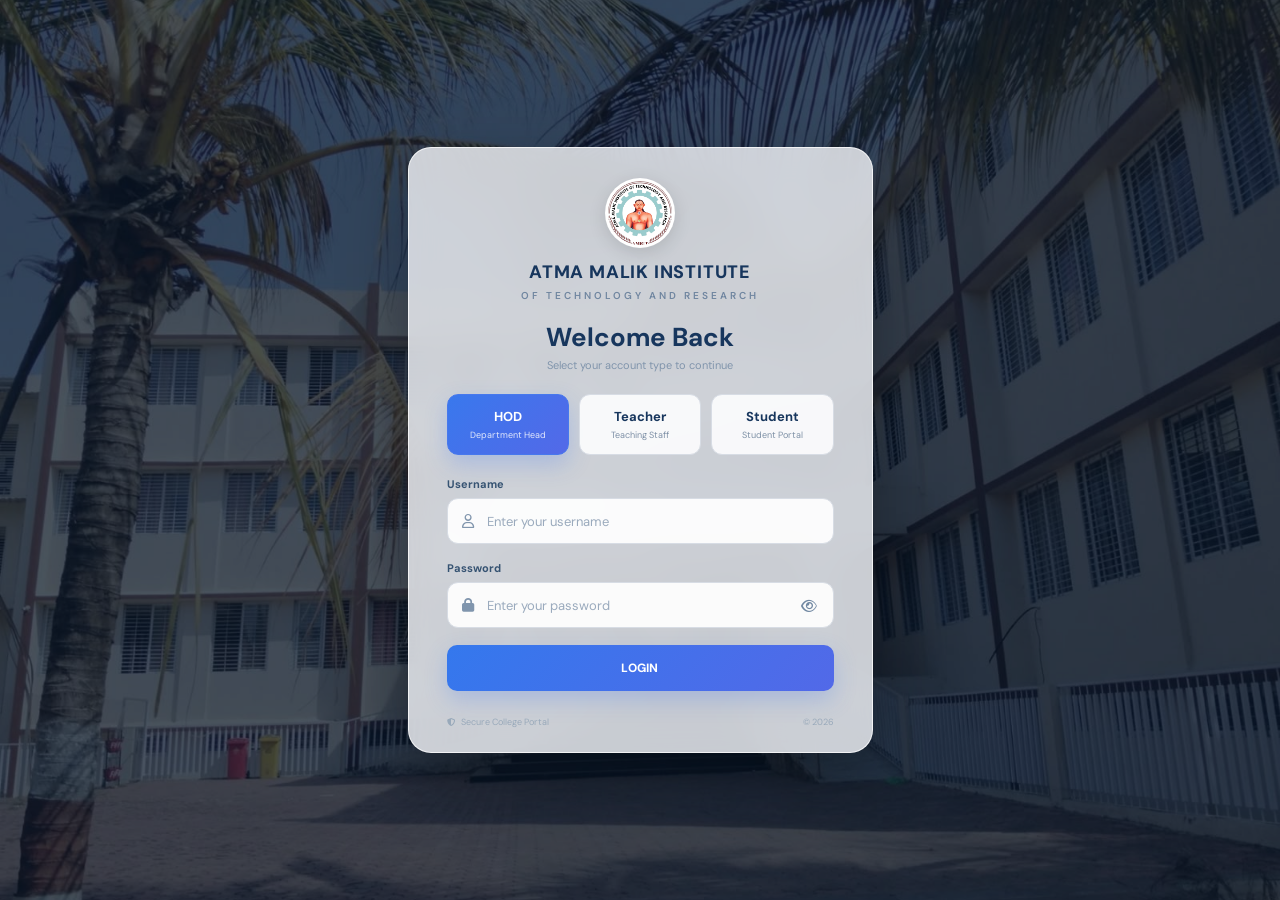
<file: frontend/index.html>
<!DOCTYPE html>
<html lang="en">

<head>
    <meta charset="UTF-8">

    <meta name="viewport" content="width=device-width, initial-scale=1.0">

    <title>Atma Malik Institute - Department Portal</title>

    <link
        href="https://fonts.googleapis.com/css2?family=DM+Sans:wght@400;500;600;700;800&display=swap"
        rel="stylesheet">

    <link
        rel="stylesheet"
        href="https://cdnjs.cloudflare.com/ajax/libs/font-awesome/6.5.2/css/all.min.css">

    <link
        rel="stylesheet"
        href="src/css/Login.css">
</head>

<body>

    <div class="background-overlay"></div>

    <div
        id="toastContainer"
        class="toast-container">
    </div>

    <main class="login-page">

        <section class="login-card">

            <!-- College Logo -->
            <div class="college-logo">
                <img
                    src="src/assets/logo.jpg"
                    alt="Atma Malik Institute Logo">
            </div>

            <!-- College Name -->
            <div class="college-name">
                <h1>ATMA MALIK INSTITUTE</h1>
                <p>OF TECHNOLOGY AND RESEARCH</p>
            </div>

            <!-- Welcome -->
            <div class="welcome-section">
                <h2>Welcome Back</h2>
                <p>Select your account type to continue</p>
            </div>

            <!-- Account Types -->
            <div class="account-types">

                <button
                    type="button"
                    class="account-type active"
                    data-role="HOD">

                    <strong>HOD</strong>
                    <span>Department Head</span>

                </button>

                <button
                    type="button"
                    class="account-type"
                    data-role="TEACHING_STAFF">

                    <strong>Teacher</strong>
                    <span>Teaching Staff</span>

                </button>

                <button
                    type="button"
                    class="account-type"
                    data-role="STUDENT">

                    <strong>Student</strong>
                    <span>Student Portal</span>

                </button>

            </div>

            <!-- Login Form -->
            <form
                id="loginForm"
                novalidate>

                <!-- Username -->
                <div class="form-group">

                    <label
                        for="username"
                        id="usernameLabel">
                        Username
                    </label>

                    <div class="input-wrapper">

                        <i
                            class="fa-regular fa-user input-icon">
                        </i>

                        <input
                            type="text"
                            id="username"
                            name="username"
                            placeholder="Enter your username"
                            autocomplete="username">

                    </div>

                </div>

                <!-- Password -->
                <div class="form-group">

                    <label for="password">
                        Password
                    </label>

                    <div class="input-wrapper">

                        <i
                            class="fa-solid fa-lock input-icon">
                        </i>

                        <input
                            type="password"
                            id="password"
                            name="password"
                            placeholder="Enter your password"
                            autocomplete="current-password">

                        <button
                            type="button"
                            id="togglePassword"
                            class="password-toggle"
                            aria-label="Show password">

                            <i
                                id="passwordIcon"
                                class="fa-regular fa-eye">
                            </i>

                        </button>

                    </div>

                </div>

                <!-- Login Button -->
                <button
                    type="submit"
                    id="loginButton"
                    class="login-button">

                    <span id="loginButtonText">
                        LOGIN
                    </span>

                </button>

                        </form>

            <!-- Teacher Registration -->
            <div
                id="teacherRegistration"
                class="teacher-registration">

                <span>New Teacher?</span>

                <button
                    type="button"
                    id="registerTeacherButton">
                    Register as Teacher
                </button>

            </div>

            <!-- Footer -->
            <div class="login-footer">

                <span>
                    <i class="fa-solid fa-shield-halved"></i>
                    Secure College Portal
                </span>

                <span>
                    © 2026
                </span>

            </div>

        </section>

    </main>

    <script src="src/JS/login.js"></script>

</body>

</html>
</file>
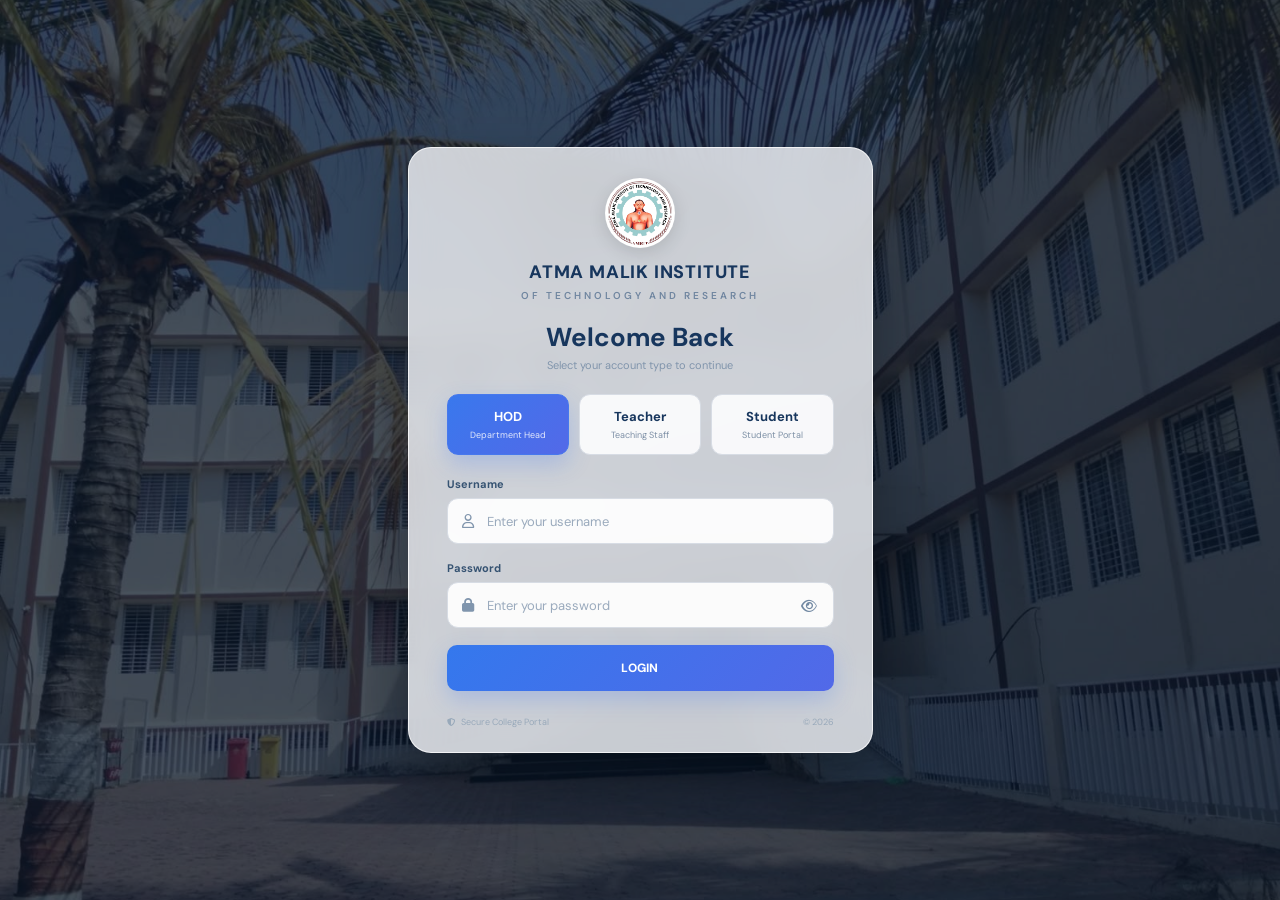
<file: frontend/hod-dashboard.html>
<!DOCTYPE html>
<html lang="en">

<head>

    <meta charset="UTF-8">

    <meta
        name="viewport"
        content="width=device-width, initial-scale=1.0"
    >

    <title>
        HOD Dashboard - Atma Malik Institute
    </title>


    <!-- =====================================================
         GOOGLE FONT
         ===================================================== -->

    <link
        rel="preconnect"
        href="https://fonts.googleapis.com"
    >

    <link
        rel="preconnect"
        href="https://fonts.gstatic.com"
        crossorigin
    >

    <link
        href="https://fonts.googleapis.com/css2?family=DM+Sans:wght@400;500;600;700&display=swap"
        rel="stylesheet"
    >


    <!-- =====================================================
         FONT AWESOME
         ===================================================== -->

    <link
        rel="stylesheet"
        href="https://cdnjs.cloudflare.com/ajax/libs/font-awesome/6.5.2/css/all.min.css"
    >


    <!-- =====================================================
         DASHBOARD CSS
         ===================================================== -->

    <link
        rel="stylesheet"
        href="src/css/dashboard.css"
    >

    <link
        rel="stylesheet"
        href="src/css/Sidebar.css"
    >

    <link
        rel="stylesheet"
        href="src/css/Topbar.css"
    >

</head>


<body>


    <!-- =====================================================
         PAGE
         ===================================================== -->

    <div class="dashboard-page">


        <!-- =================================================
             BACKGROUND
             ================================================= -->

        <div class="dashboard-background"></div>

        <div class="dashboard-background-overlay"></div>



        <!-- =================================================
             SIDEBAR
             ================================================= -->

        <aside class="sidebar">


            <!-- Sidebar Header -->

            <div class="sidebar-header">

                <div class="sidebar-logo">
                    AM
                </div>


                <div class="sidebar-title">

                    <h2>
                        Department
                    </h2>

                    <span>
                        Management Portal
                    </span>

                </div>

            </div>



            <!-- Sidebar Navigation -->

            <nav class="sidebar-nav">


                <button
                    type="button"
                    class="sidebar-item active"
                    data-section="dashboard"
                >

                    <i class="fa-solid fa-house"></i>

                    <span>
                        Dashboard
                    </span>

                </button>


                <button
                    type="button"
                    class="sidebar-item"
                    data-section="teachers"
                >

                    <i class="fa-solid fa-chalkboard-user"></i>

                    <span>
                        Teachers
                    </span>

                </button>


                <button
                    type="button"
                    class="sidebar-item"
                    data-section="students"
                >

                    <i class="fa-solid fa-users"></i>

                    <span>
                        Students
                    </span>

                </button>


                <button
                    type="button"
                    class="sidebar-item"
                    data-section="subjects"
                >

                    <i class="fa-solid fa-book-open"></i>

                    <span>
                        Subjects
                    </span>

                </button>


                <button
                    type="button"
                    class="sidebar-item"
                    data-section="timetable"
                >

                    <i class="fa-solid fa-clock"></i>

                    <span>
                        Timetable
                    </span>

                </button>


                <button
                    type="button"
                    class="sidebar-item"
                    data-section="attendance"
                >

                    <i class="fa-solid fa-calendar-check"></i>

                    <span>
                        Attendance
                    </span>

                </button>


                <button
                    type="button"
                    class="sidebar-item"
                    data-section="tasks"
                >

                    <i class="fa-solid fa-list-check"></i>

                    <span>
                        Tasks
                    </span>

                </button>


                <button
                    type="button"
                    class="sidebar-item"
                    data-section="events"
                >

                    <i class="fa-solid fa-calendar-days"></i>

                    <span>
                        Events
                    </span>

                </button>


                <button
                    type="button"
                    class="sidebar-item"
                    data-section="announcements"
                >

                    <i class="fa-solid fa-bullhorn"></i>

                    <span>
                        Announcements
                    </span>

                </button>


                <button
                    type="button"
                    class="sidebar-item"
                    data-section="analytics"
                >

                    <i class="fa-solid fa-chart-column"></i>

                    <span>
                        Analytics
                    </span>

                </button>


                <button
                    type="button"
                    class="sidebar-item"
                    data-section="reports"
                >

                    <i class="fa-solid fa-file-lines"></i>

                    <span>
                        Reports
                    </span>

                </button>


            </nav>



            <!-- Sidebar Footer -->

            <div class="sidebar-footer">

                <button type="button" class="logout-btn" id="logoutBtn">
    <i class="fas fa-sign-out-alt"></i>
    <span>Logout</span>
</button>

            </div>


        </aside>



        <!-- =================================================
             MAIN AREA
             ================================================= -->

        <main class="dashboard-main">


            <!-- =================================================
                 TOPBAR
                 ================================================= -->

            <header class="topbar">


                <!-- Left -->

                <div class="topbar-left">

                    <h1>
                        Dashboard
                    </h1>

                    <p id="topbarDepartment">
                        Department
                    </p>

                </div>



                <!-- Right -->

                <div class="topbar-right">


                    <!-- Notification -->

                    <button
                        type="button"
                        class="notification-button"
                        id="notificationButton"
                        aria-label="Notifications"
                    >

                        <i class="fa-solid fa-bell"></i>

                        <span
                            class="notification-dot"
                            id="notificationCount"
                        >
                            0
                        </span>

                    </button>



                    <!-- Profile -->

                    <button
                        type="button"
                        class="profile-button"
                        id="profileButton"
                    >

                        <div class="profile-avatar">

                            <i class="fa-solid fa-user"></i>

                        </div>


                        <div class="profile-info">

                            <strong id="profileName">
                                HOD
                            </strong>

                            <span>
                                Head of Department
                            </span>

                        </div>


                        <i
                            class="fa-solid fa-chevron-down profile-arrow"
                        ></i>

                    </button>

                </div>


            </header>



            <!-- =================================================
                 DASHBOARD CONTENT
                 ================================================= -->

            <section class="dashboard-content">

                <!-- =================================================
                     WELCOME SECTION
                     ================================================= -->

                <div class="welcome-section">


                    <div>

                        <div class="welcome-label">

                            <i class="fa-solid fa-sun"></i>

                            <span>
                                Department Overview
                            </span>

                        </div>


                        <h2 id="welcomeHeading">
                            Welcome back
                        </h2>


                        <p id="welcomeText">
                            Here's what's happening in your department today.
                        </p>

                    </div>



                    <div
                        class="department-badge"
                        id="departmentBadge"
                    >

                        <i class="fa-solid fa-building-columns"></i>

                        <span>
                            Loading department...
                        </span>

                    </div>


                </div>



                <!-- =================================================
                     STAT CARDS
                     ================================================= -->

                <div class="stats-grid">


                    <!-- Teachers -->

                    <div class="stat-card">

                        <div class="stat-icon teachers-icon">

                            <i class="fa-solid fa-chalkboard-user"></i>

                        </div>


                        <div class="stat-info">

                            <span class="stat-label">
                                Total Teachers
                            </span>

                            <strong
                                class="stat-value"
                                id="totalTeachers"
                            >
                                0
                            </strong>

                            <span class="stat-subtext">
                                Approved teaching staff
                            </span>

                        </div>

                    </div>



                    <!-- Students -->

                    <div class="stat-card">

                        <div class="stat-icon students-icon">

                            <i class="fa-solid fa-user-graduate"></i>

                        </div>


                        <div class="stat-info">

                            <span class="stat-label">
                                Total Students
                            </span>

                            <strong
                                class="stat-value"
                                id="totalStudents"
                            >
                                0
                            </strong>

                            <span class="stat-subtext">
                                Registered students
                            </span>

                        </div>

                    </div>



                    <!-- Pending -->

                    <div class="stat-card">

                        <div class="stat-icon pending-icon">

                            <i class="fa-solid fa-user-clock"></i>

                        </div>


                        <div class="stat-info">

                            <span class="stat-label">
                                Pending Requests
                            </span>

                            <strong
                                class="stat-value"
                                id="pendingRequests"
                            >
                                0
                            </strong>

                            <span class="stat-subtext">
                                Teacher approvals
                            </span>

                        </div>

                    </div>



                    <!-- Attendance -->

                    <div class="stat-card">

                        <div class="stat-icon attendance-icon">

                            <i class="fa-solid fa-chart-pie"></i>

                        </div>


                        <div class="stat-info">

                            <span class="stat-label">
                                Today's Attendance
                            </span>

                            <strong
                                class="stat-value"
                                id="todaysAttendance"
                            >
                                0%
                            </strong>

                            <span class="stat-subtext">
                                Department attendance
                            </span>

                        </div>

                    </div>


                </div>



                <!-- =================================================
                     LOWER GRID
                     ================================================= -->

                <div class="dashboard-panels">

<!-- =================================================
     PENDING TEACHER REQUESTS
     ================================================= -->

<div class="dashboard-panel pending-requests-panel">

    <div class="panel-header">

        <div>
            <h3>
                Pending Teacher Requests
            </h3>

            <p>
                Review teaching staff registrations
            </p>
        </div>

        <span
            class="pending-count-badge"
            id="pendingRequestBadge">
            0
        </span>

    </div>


    <div
        class="pending-requests-list"
        id="pendingRequestsList">

        <div class="pending-empty-state">

            <i class="fa-solid fa-user-clock"></i>

            <span>
                Loading pending requests...
            </span>

        </div>

    </div>

</div>
                    <!-- =================================================
                         RECENT ACTIVITY
                         ================================================= -->

                    <div class="dashboard-panel">


                        <div class="panel-header">

                            <div>

                                <h3>
                                    Recent Activity
                                </h3>

                                <p>
                                    Latest department updates
                                </p>

                            </div>


                            <button
                                type="button"
                                class="panel-action"
                                data-section="analytics"
                            >
                                View All
                            </button>

                        </div>



                        <div
                            class="activity-list"
                            id="activityList"
                        >


                            <!-- Activity 1 -->

                            <div class="activity-item">

                                <div class="activity-icon blue">

                                    <i class="fa-solid fa-user-plus"></i>

                                </div>


                                <div class="activity-content">

                                    <strong>
                                        Department dashboard initialized
                                    </strong>

                                    <span>
                                        Department data loaded successfully
                                    </span>

                                </div>


                                <span class="activity-time">
                                    Today
                                </span>

                            </div>



                            <!-- Activity 2 -->

                            <div class="activity-item">

                                <div class="activity-icon green">

                                    <i class="fa-solid fa-database"></i>

                                </div>


                                <div class="activity-content">

                                    <strong>
                                        Academic data synchronized
                                    </strong>

                                    <span>
                                        Student and teacher records are available
                                    </span>

                                </div>


                                <span class="activity-time">
                                    Today
                                </span>

                            </div>



                            <!-- Activity 3 -->

                            <div class="activity-item">

                                <div class="activity-icon orange">

                                    <i class="fa-solid fa-clock"></i>

                                </div>


                                <div class="activity-content">

                                    <strong>
                                        Attendance monitoring
                                    </strong>

                                    <span>
                                        Today's attendance data is being tracked
                                    </span>

                                </div>


                                <span class="activity-time">
                                    Today
                                </span>

                            </div>


                        </div>


                    </div>



                    <!-- =================================================
                         UPCOMING EVENTS
                         ================================================= -->

                    <div class="dashboard-panel">


                        <div class="panel-header">

                            <div>

                                <h3>
                                    Upcoming Events
                                </h3>

                                <p>
                                    Department schedule
                                </p>

                            </div>


                            <button
                                type="button"
                                class="panel-action"
                                data-section="events"
                            >
                                View All
                            </button>

                        </div>



                        <div
                            class="events-list"
                            id="eventsList"
                        >


                            <!-- Event -->

                            <div class="event-item">

                                <div class="event-date">

                                    <strong>
                                        12
                                    </strong>

                                    <span>
                                        OCT
                                    </span>

                                </div>


                                <div class="event-content">

                                    <strong>
                                        Department Activity
                                    </strong>

                                    <span>
                                        Academic department event
                                    </span>

                                </div>


                                <i class="fa-solid fa-chevron-right event-arrow"></i>

                            </div>



                            <!-- Event -->

                            <div class="event-item">

                                <div class="event-date">

                                    <strong>
                                        18
                                    </strong>

                                    <span>
                                        OCT
                                    </span>

                                </div>


                                <div class="event-content">

                                    <strong>
                                        Academic Review
                                    </strong>

                                    <span>
                                        Department academic review meeting
                                    </span>

                                </div>


                                <i class="fa-solid fa-chevron-right event-arrow"></i>

                            </div>



                            <!-- Event -->

                            <div class="event-item">

                                <div class="event-date">

                                    <strong>
                                        25
                                    </strong>

                                    <span>
                                        OCT
                                    </span>

                                </div>


                                <div class="event-content">

                                    <strong>
                                        Faculty Meeting
                                    </strong>

                                    <span>
                                        Department faculty coordination
                                    </span>

                                </div>


                                <i class="fa-solid fa-chevron-right event-arrow"></i>

                            </div>


                        </div>


                    </div>


                </div>



                <!-- =================================================
                     QUICK ACTIONS
                     ================================================= -->

                <div class="quick-actions-panel">


                    <div class="panel-header">

                        <div>

                            <h3>
                                Quick Actions
                            </h3>

                            <p>
                                Frequently used department operations
                            </p>

                        </div>

                    </div>



                    <div class="quick-actions-grid">


                        <button
                            type="button"
                            class="quick-action"
                            data-section="teachers"
                        >

                            <i class="fa-solid fa-user-check"></i>

                            <span>
                                Manage Teachers
                            </span>

                        </button>


                        <button
                            type="button"
                            class="quick-action"
                            data-section="students"
                        >

                            <i class="fa-solid fa-user-graduate"></i>

                            <span>
                                View Students
                            </span>

                        </button>


                        <button
                            type="button"
                            class="quick-action"
                            data-section="subjects"
                        >

                            <i class="fa-solid fa-book"></i>

                            <span>
                                Manage Subjects
                            </span>

                        </button>


                        <button
                            type="button"
                            class="quick-action"
                            data-section="attendance"
                        >

                            <i class="fa-solid fa-calendar-check"></i>

                            <span>
                                Attendance
                            </span>

                        </button>


                    </div>


                </div>


            </section>


        </main>


    </div>



    <!-- =====================================================
         TOAST
         ===================================================== -->

    <div
        class="dashboard-toast-container"
        id="dashboardToastContainer"
    >

        <div
            class="dashboard-toast"
            id="dashboardToast"
        >

            <div
                class="dashboard-toast-icon"
                id="dashboardToastIcon"
            >

                <i class="fa-solid fa-circle-check"></i>

            </div>


            <div class="dashboard-toast-content">

                <strong id="dashboardToastTitle">
                    Success
                </strong>

                <span id="dashboardToastMessage">
                </span>

            </div>


            <button
                type="button"
                class="dashboard-toast-close"
                id="dashboardToastClose"
            >

                <i class="fa-solid fa-xmark"></i>

            </button>

        </div>

    </div>



    <!-- =====================================================
         DASHBOARD JAVASCRIPT
         ===================================================== -->

    <script src="src/JS/hod-dashboard.js"></script>

</body>

</html>
</file>
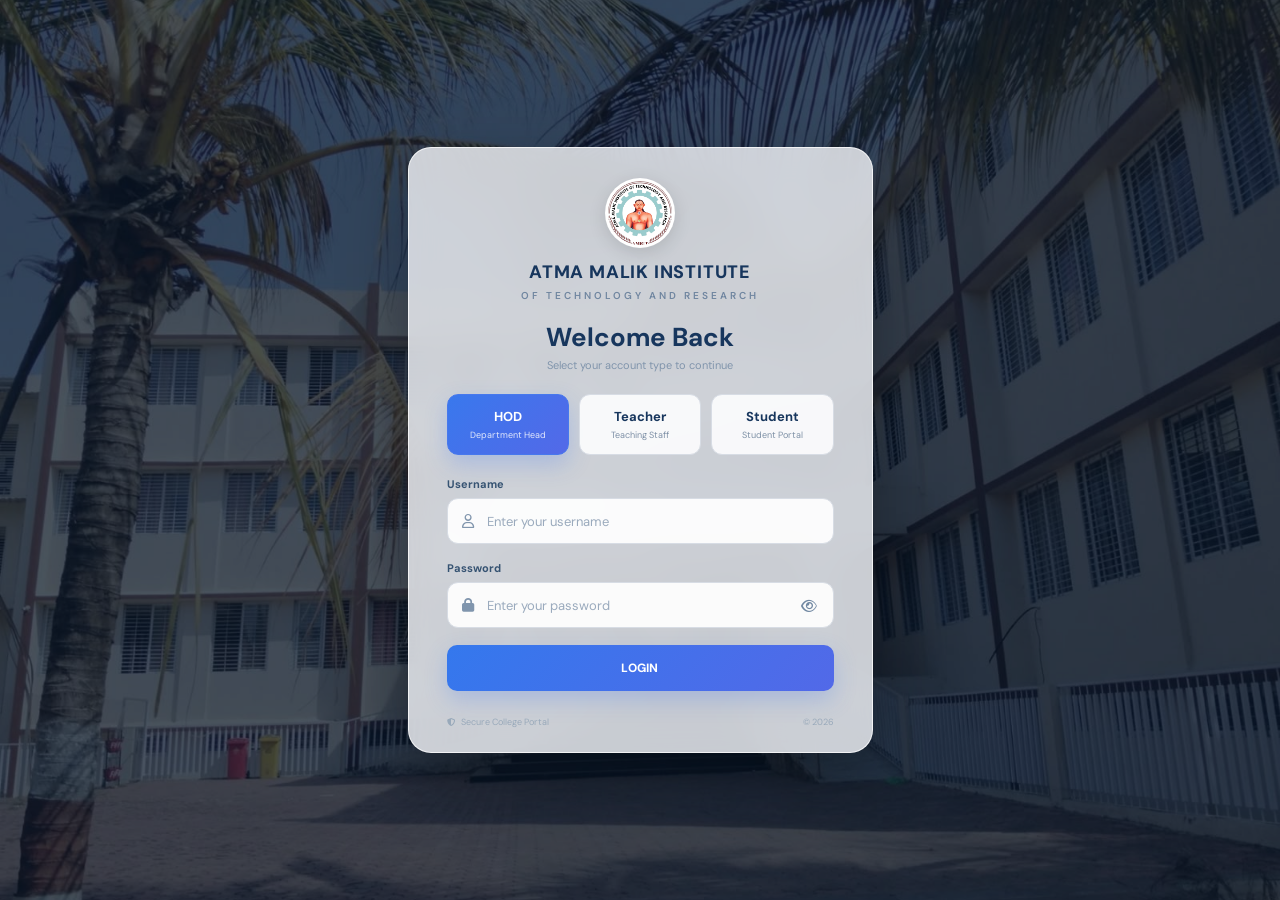
<file: frontend/hod-subject-allocation.html>
<!DOCTYPE html>

<html lang="en">

<head>

    <meta charset="UTF-8">

    <meta
        name="viewport"
        content="width=device-width, initial-scale=1.0"
    >

    <title>
        Subject Allocation - Department Management Portal
    </title>


    <!-- =====================================================
         GOOGLE FONT
         ===================================================== -->

    <link
        rel="preconnect"
        href="https://fonts.googleapis.com"
    >

    <link
        rel="preconnect"
        href="https://fonts.gstatic.com"
        crossorigin
    >

    <link
        href="https://fonts.googleapis.com/css2?family=DM+Sans:wght@400;500;600;700&display=swap"
        rel="stylesheet"
    >


    <!-- =====================================================
         FONT AWESOME
         ===================================================== -->

    <link
        rel="stylesheet"
        href="https://cdnjs.cloudflare.com/ajax/libs/font-awesome/6.5.2/css/all.min.css"
    >


    <!-- =====================================================
         SHARED CSS
         ===================================================== -->

    <link
        rel="stylesheet"
        href="src/css/dashboard.css"
    >

    <link
        rel="stylesheet"
        href="src/css/Sidebar.css"
    >

    <link
        rel="stylesheet"
        href="src/css/Topbar.css"
    >


    <!-- =====================================================
         SUBJECT ALLOCATION CSS
         ===================================================== -->

    <link
        rel="stylesheet"
        href="src/css/subject-allocation.css"
    >

</head>


<body>

    <!-- =====================================================
         PAGE
         ===================================================== -->

    <div class="dashboard-page">


        <!-- =================================================
             BACKGROUND
             ================================================= -->

        <div class="dashboard-background"></div>

        <div class="dashboard-background-overlay"></div>


        <!-- =================================================
             SIDEBAR
             ================================================= -->

        <aside class="sidebar">


            <!-- Sidebar Header -->

            <div class="sidebar-header">

                <div class="sidebar-logo">
                    AM
                </div>

                <div class="sidebar-title">

                    <h2>
                        Department
                    </h2>

                    <span>
                        Management Portal
                    </span>

                </div>

            </div>


            <!-- Sidebar Navigation -->

            <nav class="sidebar-nav">


                <!-- Dashboard -->

                <button
                    type="button"
                    class="sidebar-item"
                    data-section="dashboard"
                >

                    <i class="fa-solid fa-house"></i>

                    <span>
                        Dashboard
                    </span>

                </button>


                <!-- Teachers -->

                <button
                    type="button"
                    class="sidebar-item"
                    data-section="teachers"
                >

                    <i class="fa-solid fa-chalkboard-user"></i>

                    <span>
                        Teachers
                    </span>

                </button>


                <!-- Students -->

                <button
                    type="button"
                    class="sidebar-item"
                    data-section="students"
                >

                    <i class="fa-solid fa-users"></i>

                    <span>
                        Students
                    </span>

                </button>


                <!-- Subjects -->

                <button
                    type="button"
                    class="sidebar-item"
                    data-section="subjects"
                >

                    <i class="fa-solid fa-book-open"></i>

                    <span>
                        Subjects
                    </span>

                </button>


                <!-- Subject Allocation -->

                <button
                    type="button"
                    class="sidebar-item active"
                    data-section="subject-allocation"
                >

                    <i class="fa-solid fa-clipboard-check"></i>

                    <span>
                        Subject Allocation
                    </span>

                </button>


                <!-- Timetable -->

                <button
                    type="button"
                    class="sidebar-item"
                    data-section="timetable"
                >

                    <i class="fa-solid fa-clock"></i>

                    <span>
                        Timetable
                    </span>

                </button>


                <!-- Attendance -->

                <button
                    type="button"
                    class="sidebar-item"
                    data-section="attendance"
                >

                    <i class="fa-solid fa-calendar-check"></i>

                    <span>
                        Attendance
                    </span>

                </button>


                <!-- Tasks -->

                <button
                    type="button"
                    class="sidebar-item"
                    data-section="tasks"
                >

                    <i class="fa-solid fa-list-check"></i>

                    <span>
                        Tasks
                    </span>

                </button>


                <!-- Events -->

                <button
                    type="button"
                    class="sidebar-item"
                    data-section="events"
                >

                    <i class="fa-solid fa-calendar-days"></i>

                    <span>
                        Events
                    </span>

                </button>


                <!-- Announcements -->

                <button
                    type="button"
                    class="sidebar-item"
                    data-section="announcements"
                >

                    <i class="fa-solid fa-bullhorn"></i>

                    <span>
                        Announcements
                    </span>

                </button>


                <!-- Analytics -->

                <button
                    type="button"
                    class="sidebar-item"
                    data-section="analytics"
                >

                    <i class="fa-solid fa-chart-line"></i>

                    <span>
                        Analytics
                    </span>

                </button>


                <!-- Reports -->

                <button
                    type="button"
                    class="sidebar-item"
                    data-section="reports"
                >

                    <i class="fa-solid fa-file-lines"></i>

                    <span>
                        Reports
                    </span>

                </button>

            </nav>


            <!-- Logout -->

            <div class="sidebar-bottom">

                <button
                    type="button"
                    class="sidebar-logout"
                    id="logoutBtn"
                >

                    <i class="fa-solid fa-right-from-bracket"></i>

                    Logout

                </button>

            </div>

        </aside>


        <!-- =================================================
             MAIN CONTENT
             ================================================= -->

        <main class="main-content">


            <!-- =================================================
                 TOPBAR
                 ================================================= -->

            <header class="topbar">


                <div class="topbar-left">

                    <h1>
                        Subject Allocation
                    </h1>

                </div>


                <div class="topbar-right">

                    <div class="topbar-user">

                        <div
                            class="topbar-user-avatar"
                            id="userAvatar"
                        >
                            H
                        </div>

                        <div class="topbar-user-info">

                            <strong id="userName">
                                HOD
                            </strong>

                            <span id="userRole">
                                Head of Department
                            </span>

                        </div>

                    </div>

                </div>

            </header>


            <!-- =================================================
                 SUBJECT ALLOCATION CONTENT
                 ================================================= -->

            <section class="allocation-content">


                <!-- PAGE HEADER -->

                <div class="allocation-page-header">

                    <div>

                        <div class="allocation-title-row">

                            <h2>
                                Subject Allocation
                            </h2>

                            <span
                                class="allocation-department-badge"
                                id="departmentBadge"
                            >
                                Department
                            </span>

                        </div>

                        <p>
                            Assign approved teaching staff to subjects
                            for each class division.
                        </p>

                    </div>

                </div>


                <!-- =================================================
                     FILTER PANEL
                     ================================================= -->

                <div class="allocation-filter-panel">


                    <!-- Academic Year -->

                    <div
                        class="allocation-filter-group"
                        id="academicYearGroup"
                    >

                        <label for="academicYear">
                            Academic Year
                        </label>

                        <select id="academicYear">

                            <option value="">
                                Select Academic Year
                            </option>

                            <option value="SE">
                                Second Year (SE)
                            </option>

                            <option value="TE">
                                Third Year (TE)
                            </option>

                            <option value="BE">
                                Final Year (BE)
                            </option>

                        </select>

                    </div>


                    <!-- Semester -->

                    <div class="allocation-filter-group">

                        <label for="semester">
                            Semester
                        </label>

                        <select id="semester">

                            <option value="">
                                Select Semester
                            </option>

                        </select>

                    </div>


                    <!-- Division -->

                    <div class="allocation-filter-group">

                        <label for="division">
                            Division
                        </label>

                        <select id="division">

                            <option value="">
                                Select Division
                            </option>

                        </select>

                    </div>

                </div>


                <!-- =================================================
                     TABLE PANEL
                     ================================================= -->

                <div class="allocation-table-panel">


                    <div class="allocation-table-header">

                        <div>

                            <h3>
                                Subject & Teacher Allocation
                            </h3>

                            <p>
                                Assign one approved teacher to each
                                subject for the selected class.
                            </p>

                        </div>

                    </div>


                    <div
                        class="allocation-table-wrapper"
                        id="allocationTableWrapper"
                    >

                        <div
                            class="allocation-empty-state"
                            id="allocationEmptyState"
                        >

                            Select academic year, semester and
                            division to view subjects.

                        </div>

                    </div>

                </div>

            </section>

        </main>

    </div>


    <!-- =====================================================
         ASSIGN TEACHER MODAL
         ===================================================== -->

    <div
        class="allocation-modal-overlay"
        id="allocationModal"
    >

        <div class="allocation-modal">


            <div class="allocation-modal-header">

                <div>

                    <h3>
                        Assign Teacher
                    </h3>

                    <p>
                        Assign an approved teaching staff member
                        to this subject.
                    </p>

                </div>


                <button
                    class="allocation-modal-close"
                    id="closeAllocationModal"
                    type="button"
                >

                    ×

                </button>

            </div>


            <div class="allocation-modal-body">


                <!-- Subject -->

                <div class="allocation-modal-group">

                    <label>
                        Subject
                    </label>

                    <div
                        class="allocation-subject-preview"
                        id="modalSubjectName"
                    >
                        -
                    </div>

                </div>


                <!-- Teacher -->

                <div class="allocation-modal-group">

                    <label for="teacherSelect">
                        Teacher
                    </label>

                    <select id="teacherSelect">

                        <option value="">
                            Select Teacher
                        </option>

                    </select>

                </div>

            </div>


            <div class="allocation-modal-footer">

                <button
                    type="button"
                    class="allocation-cancel-button"
                    id="cancelAllocation"
                >
                    Cancel
                </button>

                <button
                    type="button"
                    class="allocation-save-button"
                    id="saveAllocation"
                >
                    Assign Teacher
                </button>

            </div>

        </div>

    </div>


    <!-- =====================================================
         TOAST
         ===================================================== -->

    <div
        class="allocation-toast"
        id="allocationToast"
    ></div>


    <!-- =====================================================
         JAVASCRIPT
         ===================================================== -->

    <script src="src/JS/subject-allocation.js"></script>

</body>

</html>
</file>
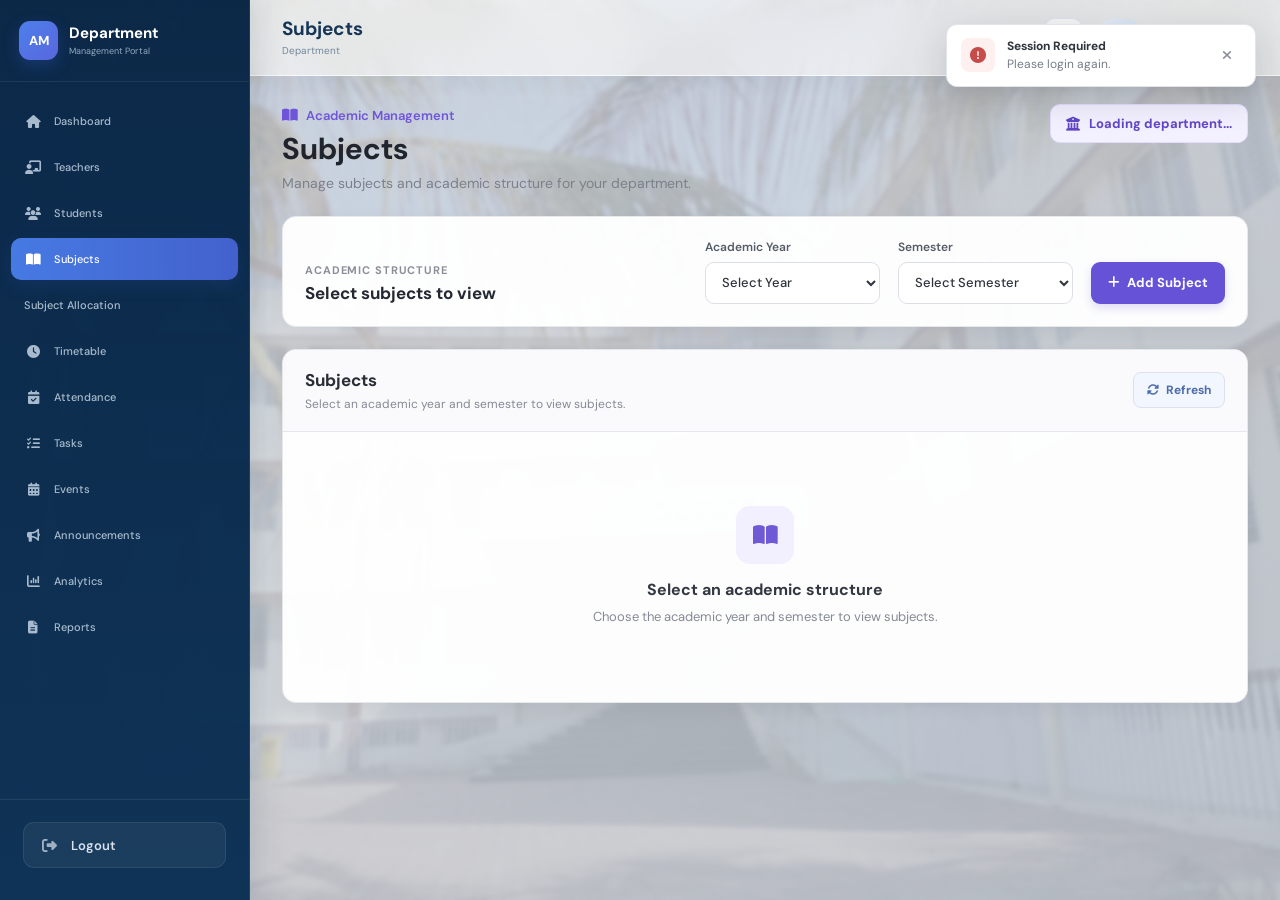
<file: frontend/hod-subjects.html>
<!DOCTYPE html>
<html lang="en">

<head>

    <meta charset="UTF-8">

    <meta
        name="viewport"
        content="width=device-width, initial-scale=1.0"
    >

    <title>Subjects - Atma Malik Institute</title>


    <!-- GOOGLE FONT -->
    <link
        rel="preconnect"
        href="https://fonts.googleapis.com"
    >

    <link
        rel="preconnect"
        href="https://fonts.gstatic.com"
        crossorigin
    >

    <link
        href="https://fonts.googleapis.com/css2?family=DM+Sans:wght@400;500;600;700&display=swap"
        rel="stylesheet"
    >


    <!-- FONT AWESOME -->
    <link
        rel="stylesheet"
        href="https://cdnjs.cloudflare.com/ajax/libs/font-awesome/6.5.2/css/all.min.css"
    >


    <!-- EXISTING DASHBOARD CSS -->
    <link
        rel="stylesheet"
        href="src/css/dashboard.css"
    >

    <link
        rel="stylesheet"
        href="src/css/Sidebar.css"
    >

    <link
        rel="stylesheet"
        href="src/css/Topbar.css"
    >


    <!-- SUBJECTS CSS -->
    <link
        rel="stylesheet"
        href="src/css/subjects.css"
    >

</head>


<body>

<div class="dashboard-page">


    <!-- =================================================
         BACKGROUND
         ================================================= -->

    <div class="dashboard-background"></div>

    <div class="dashboard-background-overlay"></div>


    <!-- =================================================
         SIDEBAR
         ================================================= -->

    <aside class="sidebar">


        <!-- Sidebar Header -->

        <div class="sidebar-header">

            <div class="sidebar-logo">
                AM
            </div>

            <div class="sidebar-title">

                <h2>
                    Department
                </h2>

                <span>
                    Management Portal
                </span>

            </div>

        </div>


        <!-- Sidebar Navigation -->

        <nav class="sidebar-nav">


            <!-- Dashboard -->

            <button
                type="button"
                class="sidebar-item"
                data-section="dashboard"
            >

                <i class="fa-solid fa-house"></i>

                <span>
                    Dashboard
                </span>

            </button>


            <!-- Teachers -->

            <button
                type="button"
                class="sidebar-item"
                data-section="teachers"
            >

                <i class="fa-solid fa-chalkboard-user"></i>

                <span>
                    Teachers
                </span>

            </button>


            <!-- Students -->

            <button
                type="button"
                class="sidebar-item"
                data-section="students"
            >

                <i class="fa-solid fa-users"></i>

                <span>
                    Students
                </span>

            </button>


            <!-- Subjects -->

            <button
                type="button"
                class="sidebar-item active"
                data-section="subjects"
            >

                <i class="fa-solid fa-book-open"></i>

                <span>
                    Subjects
                </span>

            </button>
<button
    class="sidebar-item"
    data-section="subject-allocation"
>
    <span>Subject Allocation</span>
</button>

            <!-- Timetable -->

            <button
                type="button"
                class="sidebar-item"
                data-section="timetable"
            >

                <i class="fa-solid fa-clock"></i>

                <span>
                    Timetable
                </span>

            </button>


            <!-- Attendance -->

            <button
                type="button"
                class="sidebar-item"
                data-section="attendance"
            >

                <i class="fa-solid fa-calendar-check"></i>

                <span>
                    Attendance
                </span>

            </button>


            <!-- Tasks -->

            <button
                type="button"
                class="sidebar-item"
                data-section="tasks"
            >

                <i class="fa-solid fa-list-check"></i>

                <span>
                    Tasks
                </span>

            </button>


            <!-- Events -->

            <button
                type="button"
                class="sidebar-item"
                data-section="events"
            >

                <i class="fa-solid fa-calendar-days"></i>

                <span>
                    Events
                </span>

            </button>


            <!-- Announcements -->

            <button
                type="button"
                class="sidebar-item"
                data-section="announcements"
            >

                <i class="fa-solid fa-bullhorn"></i>

                <span>
                    Announcements
                </span>

            </button>


            <!-- Analytics -->

            <button
                type="button"
                class="sidebar-item"
                data-section="analytics"
            >

                <i class="fa-solid fa-chart-column"></i>

                <span>
                    Analytics
                </span>

            </button>


            <!-- Reports -->

            <button
                type="button"
                class="sidebar-item"
                data-section="reports"
            >

                <i class="fa-solid fa-file-lines"></i>

                <span>
                    Reports
                </span>

            </button>

        </nav>


        <!-- Sidebar Footer -->

        <div class="sidebar-footer">

            <button
                type="button"
                class="logout-btn"
                id="logoutBtn"
            >

                <i class="fas fa-sign-out-alt"></i>

                <span>
                    Logout
                </span>

            </button>

        </div>

    </aside>


    <!-- =================================================
         MAIN AREA
         ================================================= -->

    <main class="dashboard-main">


        <!-- =================================================
             TOPBAR
             ================================================= -->

        <header class="topbar">


            <div class="topbar-left">

                <h1>
                    Subjects
                </h1>

                <p id="topbarDepartment">
                    Department
                </p>

            </div>


            <div class="topbar-right">


                <!-- Notification -->

                <button
                    type="button"
                    class="notification-button"
                    id="notificationButton"
                    aria-label="Notifications"
                >

                    <i class="fa-solid fa-bell"></i>

                    <span
                        class="notification-dot"
                        id="notificationCount"
                    >
                        0
                    </span>

                </button>


                <!-- Profile -->

                <button
                    type="button"
                    class="profile-button"
                    id="profileButton"
                >

                    <div class="profile-avatar">

                        <i class="fa-solid fa-user"></i>

                    </div>


                    <div class="profile-info">

                        <strong id="profileName">
                            HOD
                        </strong>

                        <span>
                            Head of Department
                        </span>

                    </div>


                    <i
                        class="fa-solid fa-chevron-down profile-arrow"
                    ></i>

                </button>

            </div>

        </header>


        <!-- =================================================
             SUBJECTS CONTENT
             ================================================= -->

        <section class="subjects-page-content">


            <!-- PAGE HEADER -->

            <div class="subjects-page-header">


                <div>

                    <div class="subjects-page-label">

                        <i class="fa-solid fa-book-open"></i>

                        <span>
                            Academic Management
                        </span>

                    </div>


                    <h2>
                        Subjects
                    </h2>


                    <p>
                        Manage subjects and academic structure for your department.
                    </p>

                </div>


                <div
                    class="subjects-department-badge"
                    id="subjectsDepartmentName"
                >

                    <i class="fa-solid fa-building-columns"></i>

                    <span>
                        Loading department...
                    </span>

                </div>

            </div>


            <!-- ACADEMIC FILTERS -->

            <div class="subjects-filter-panel">


                <div class="subjects-filter-heading">

                    <div>

                        <span class="subjects-filter-label">
                            Academic Structure
                        </span>

                        <h3>
                            Select subjects to view
                        </h3>

                    </div>

                </div>


                <!-- Academic Year -->

                <div
                    class="subjects-filter-group"
                    id="academicYearGroup"
                >

                    <label for="academicYearSelect">
                        Academic Year
                    </label>

                    <select
                        id="academicYearSelect"
                    >

                        <option value="">
                            Select Year
                        </option>

                        <option value="SE">
                            SE
                        </option>

                        <option value="TE">
                            TE
                        </option>

                        <option value="BE">
                            BE
                        </option>

                    </select>

                </div>


                <!-- Semester -->

                <div class="subjects-filter-group">

                    <label for="semesterSelect">
                        Semester
                    </label>

                    <select
                        id="semesterSelect"
                    >

                        <option value="">
                            Select Semester
                        </option>

                    </select>

                </div>


                <!-- Add Subject -->

                <div class="subjects-filter-action">

                    <button
                        type="button"
                        id="addSubjectBtn"
                        class="add-subject-button"
                    >

                        <i class="fa-solid fa-plus"></i>

                        Add Subject

                    </button>

                </div>

            </div>


            <!-- SUBJECT TABLE -->

            <div class="subjects-table-panel">


                <div class="subjects-table-header">


                    <div>

                        <h3 id="subjectListTitle">
                            Subjects
                        </h3>

                        <p id="subjectListSubtitle">
                            Select an academic year and semester to view subjects.
                        </p>

                    </div>


                    <button
                        type="button"
                        class="subjects-refresh-button"
                        id="refreshSubjectsBtn"
                    >

                        <i class="fa-solid fa-rotate"></i>

                        Refresh

                    </button>

                </div>


                <!-- TABLE -->

                <div
                    class="subjects-table-wrapper"
                    id="subjectsTableWrapper"
                >

                    <div class="subjects-empty">

                        <i class="fa-solid fa-book-open"></i>

                        <h3>
                            Select an academic structure
                        </h3>

                        <p>
                            Choose the academic year and semester to view subjects.
                        </p>

                    </div>

                </div>

            </div>


        </section>

    </main>

</div>


<!-- =================================================
     SUBJECT MODAL
     ================================================= -->

<div
    class="subject-modal-overlay"
    id="subjectModalOverlay"
    aria-hidden="true"
>

    <div
        class="subject-modal"
        id="subjectModal"
        role="dialog"
        aria-modal="true"
        aria-labelledby="subjectModalTitle"
    >


        <!-- Modal Header -->

        <div class="subject-modal-header">

            <div class="subject-modal-heading">

                <div class="subject-modal-avatar">

                    <i class="fa-solid fa-book"></i>

                </div>


                <div>

                    <span
                        class="subject-modal-eyebrow"
                        id="subjectModalEyebrow"
                    >
                        Subject Management
                    </span>

                    <h3 id="subjectModalTitle">
                        Add Subject
                    </h3>

                </div>

            </div>


            <button
                type="button"
                class="subject-modal-close"
                id="subjectModalClose"
                aria-label="Close"
            >

                <i class="fa-solid fa-xmark"></i>

            </button>

        </div>


        <!-- Modal Body -->

        <div
            class="subject-modal-body"
            id="subjectModalBody"
        >

            <form id="subjectForm">


                <div class="subject-form-group">

                    <label for="subjectName">
                        Subject Name
                    </label>

                    <input
                        type="text"
                        id="subjectName"
                        placeholder="Enter subject name"
                        required
                    >

                </div>


                <div class="subject-form-group">

                    <label for="subjectCode">
                        Subject Code
                    </label>

                    <input
                        type="text"
                        id="subjectCode"
                        placeholder="e.g. CS301"
                        required
                    >

                </div>


                <div class="subject-form-grid">


                    <div class="subject-form-group">

                        <label for="modalAcademicYear">
                            Academic Year
                        </label>

                        <select
                            id="modalAcademicYear"
                            required
                        >

                            <option value="">
                                Select Year
                            </option>

                            <option value="FE">
                                FE
                            </option>

                            <option value="SE">
                                SE
                            </option>

                            <option value="TE">
                                TE
                            </option>

                            <option value="BE">
                                BE
                            </option>

                        </select>

                    </div>


                    <div class="subject-form-group">

                        <label for="modalSemester">
                            Semester
                        </label>

                        <select
                            id="modalSemester"
                            required
                        >

                            <option value="">
                                Select Semester
                            </option>

                        </select>

                    </div>

                </div>


                <div
                    class="subject-form-error"
                    id="subjectFormError"
                ></div>


            </form>

        </div>


        <!-- Modal Footer -->

        <div class="subject-modal-footer">

            <button
                type="button"
                class="subject-modal-secondary"
                id="subjectModalCancel"
            >
                Cancel
            </button>

            <button
                type="button"
                class="subject-modal-primary"
                id="saveSubjectBtn"
            >
                Save Subject
            </button>

        </div>

    </div>

</div>


<!-- =================================================
     TOAST
     ================================================= -->

<div
    class="dashboard-toast-container"
    id="dashboardToastContainer"
>

    <div
        class="dashboard-toast"
        id="dashboardToast"
    >

        <div
            class="dashboard-toast-icon"
            id="dashboardToastIcon"
        >

            <i class="fa-solid fa-circle-check"></i>

        </div>


        <div class="dashboard-toast-content">

            <strong id="dashboardToastTitle">
                Success
            </strong>

            <span id="dashboardToastMessage">
            </span>

        </div>


        <button
            type="button"
            class="dashboard-toast-close"
            id="dashboardToastClose"
        >

            <i class="fa-solid fa-xmark"></i>

        </button>

    </div>

</div>


<!-- =================================================
     JAVASCRIPT
     ================================================= -->

<script src="src/JS/subjects.js"></script>

</body>

</html>
</file>
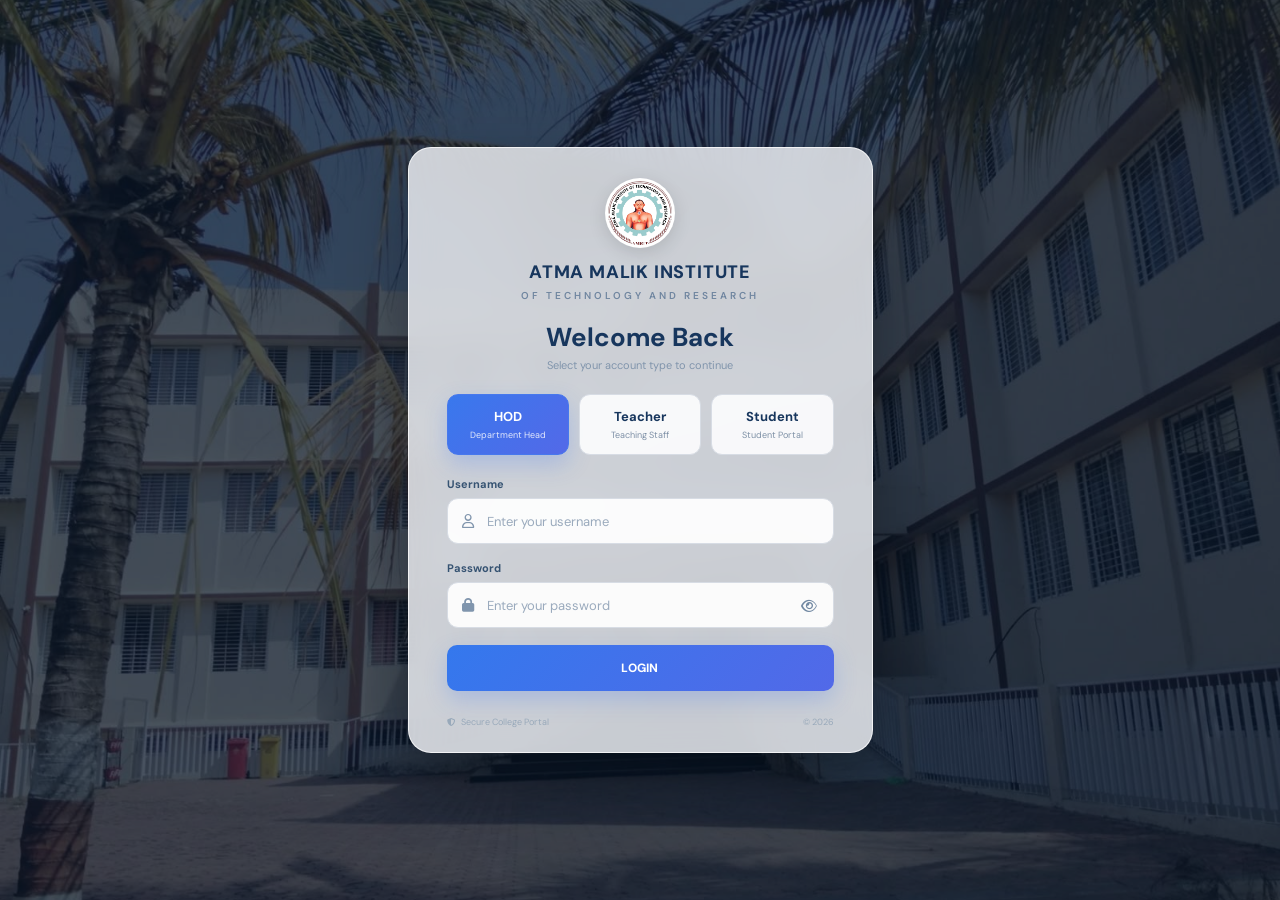
<file: frontend/hod-teachers.html>
<!DOCTYPE html>
<html lang="en">

<head>

    <meta charset="UTF-8">

    <meta
        name="viewport"
        content="width=device-width, initial-scale=1.0"
    >

    <title>
        Teachers - Atma Malik Institute
    </title>


    <!-- =================================================
         GOOGLE FONT
         ================================================= -->

    <link
        rel="preconnect"
        href="https://fonts.googleapis.com"
    >

    <link
        rel="preconnect"
        href="https://fonts.gstatic.com"
        crossorigin
    >

    <link
        href="https://fonts.googleapis.com/css2?family=DM+Sans:wght@400;500;600;700&display=swap"
        rel="stylesheet"
    >


    <!-- =================================================
         FONT AWESOME
         ================================================= -->

    <link
        rel="stylesheet"
        href="https://cdnjs.cloudflare.com/ajax/libs/font-awesome/6.5.2/css/all.min.css"
    >


    <!-- =================================================
         EXISTING DASHBOARD CSS
         ================================================= -->

    <link
        rel="stylesheet"
        href="src/css/dashboard.css"
    >

    <link
        rel="stylesheet"
        href="src/css/Sidebar.css"
    >

    <link
        rel="stylesheet"
        href="src/css/Topbar.css"
    >


    <!-- =================================================
         TEACHERS CSS
         ================================================= -->

    <link
        rel="stylesheet"
        href="src/css/teachers.css"
    >

    <link
        rel="stylesheet"
        href="src/css/teacher-modal.css"
    >

</head>


<body>


    <div class="dashboard-page">


        <!-- =================================================
             BACKGROUND
             ================================================= -->

        <div class="dashboard-background"></div>

        <div class="dashboard-background-overlay"></div>


        <!-- =================================================
             SIDEBAR
             ================================================= -->

        <aside class="sidebar">


            <!-- Sidebar Header -->

            <div class="sidebar-header">

                <div class="sidebar-logo">
                    AM
                </div>


                <div class="sidebar-title">

                    <h2>
                        Department
                    </h2>

                    <span>
                        Management Portal
                    </span>

                </div>

            </div>


            <!-- Sidebar Navigation -->

            <nav class="sidebar-nav">


                <!-- Dashboard -->

                <button
                    type="button"
                    class="sidebar-item"
                    data-section="dashboard"
                >

                    <i class="fa-solid fa-house"></i>

                    <span>
                        Dashboard
                    </span>

                </button>


                <!-- Teachers -->

                <button
                    type="button"
                    class="sidebar-item active"
                    data-section="teachers"
                >

                    <i class="fa-solid fa-chalkboard-user"></i>

                    <span>
                        Teachers
                    </span>

                </button>


                <!-- Students -->

                <button
                    type="button"
                    class="sidebar-item"
                    data-section="students"
                >

                    <i class="fa-solid fa-users"></i>

                    <span>
                        Students
                    </span>

                </button>


                <!-- Subjects -->

                <button
                    type="button"
                    class="sidebar-item"
                    data-section="subjects"
                >

                    <i class="fa-solid fa-book-open"></i>

                    <span>
                        Subjects
                    </span>

                </button>

<button
    class="sidebar-item"
    data-section="subject-allocation"
>
    <span>Subject Allocation</span>
</button>
                <!-- Timetable -->

                <button
                    type="button"
                    class="sidebar-item"
                    data-section="timetable"
                >

                    <i class="fa-solid fa-clock"></i>

                    <span>
                        Timetable
                    </span>

                </button>


                <!-- Attendance -->

                <button
                    type="button"
                    class="sidebar-item"
                    data-section="attendance"
                >

                    <i class="fa-solid fa-calendar-check"></i>

                    <span>
                        Attendance
                    </span>

                </button>


                <!-- Tasks -->

                <button
                    type="button"
                    class="sidebar-item"
                    data-section="tasks"
                >

                    <i class="fa-solid fa-list-check"></i>

                    <span>
                        Tasks
                    </span>

                </button>


                <!-- Events -->

                <button
                    type="button"
                    class="sidebar-item"
                    data-section="events"
                >

                    <i class="fa-solid fa-calendar-days"></i>

                    <span>
                        Events
                    </span>

                </button>


                <!-- Announcements -->

                <button
                    type="button"
                    class="sidebar-item"
                    data-section="announcements"
                >

                    <i class="fa-solid fa-bullhorn"></i>

                    <span>
                        Announcements
                    </span>

                </button>


                <!-- Analytics -->

                <button
                    type="button"
                    class="sidebar-item"
                    data-section="analytics"
                >

                    <i class="fa-solid fa-chart-column"></i>

                    <span>
                        Analytics
                    </span>

                </button>


                <!-- Reports -->

                <button
                    type="button"
                    class="sidebar-item"
                    data-section="reports"
                >

                    <i class="fa-solid fa-file-lines"></i>

                    <span>
                        Reports
                    </span>

                </button>

            </nav>


            <!-- Sidebar Footer -->

            <div class="sidebar-footer">

                <button
                    type="button"
                    class="logout-btn"
                    id="logoutBtn"
                >

                    <i class="fas fa-sign-out-alt"></i>

                    <span>
                        Logout
                    </span>

                </button>

            </div>

        </aside>


        <!-- =================================================
             MAIN AREA
             ================================================= -->

        <main class="dashboard-main">


            <!-- =================================================
                 TOPBAR
                 ================================================= -->

            <header class="topbar">


                <div class="topbar-left">

                    <h1>
                        Teachers
                    </h1>

                    <p id="topbarDepartment">
                        Department
                    </p>

                </div>


                <div class="topbar-right">


                    <!-- Notification -->

                    <button
                        type="button"
                        class="notification-button"
                        id="notificationButton"
                        aria-label="Notifications"
                    >

                        <i class="fa-solid fa-bell"></i>

                        <span
                            class="notification-dot"
                            id="notificationCount"
                        >
                            0
                        </span>

                    </button>


                    <!-- Profile -->

                    <button
                        type="button"
                        class="profile-button"
                        id="profileButton"
                    >

                        <div class="profile-avatar">

                            <i class="fa-solid fa-user"></i>

                        </div>


                        <div class="profile-info">

                            <strong id="profileName">
                                HOD
                            </strong>

                            <span>
                                Head of Department
                            </span>

                        </div>


                        <i
                            class="fa-solid fa-chevron-down profile-arrow"
                        ></i>

                    </button>

                </div>

            </header>


            <!-- =================================================
                 TEACHERS CONTENT
                 ================================================= -->

            <section class="teachers-page-content">


                <!-- =================================================
                     PAGE HEADER
                     ================================================= -->

                <div class="teachers-page-header">


                    <div>

                        <div class="teachers-page-label">

                            <i class="fa-solid fa-chalkboard-user"></i>

                            <span>
                                Faculty Management
                            </span>

                        </div>


                        <h2>
                            Teaching Staff
                        </h2>


                        <p>
                            Manage teachers associated with your department.
                        </p>

                    </div>


                    <div
                        class="teachers-department-badge"
                        id="teachersDepartmentName"
                    >

                        <i class="fa-solid fa-building-columns"></i>

                        <span>
                            Loading department...
                        </span>

                    </div>

                </div>


                <!-- =================================================
                     TEACHER SUMMARY CARDS
                     ================================================= -->

                <div class="teacher-summary-grid">


                    <!-- Approved -->

                    <button
                        type="button"
                        class="teacher-summary-card approved active"
                        data-teacher-status="APPROVED"
                    >

                        <div class="teacher-summary-icon">

                            <i class="fa-solid fa-user-check"></i>

                        </div>


                        <div>

                            <span>
                                Approved Teachers
                            </span>

                            <strong id="approvedTeacherCount">
                                0
                            </strong>

                        </div>

                    </button>


                    <!-- Pending -->

                    <button
                        type="button"
                        class="teacher-summary-card pending"
                        data-teacher-status="PENDING"
                    >

                        <div class="teacher-summary-icon">

                            <i class="fa-solid fa-user-clock"></i>

                        </div>


                        <div>

                            <span>
                                Pending Requests
                            </span>

                            <strong id="pendingTeacherCount">
                                0
                            </strong>

                        </div>

                    </button>


                    <!-- Rejected -->

                    <button
                        type="button"
                        class="teacher-summary-card rejected"
                        data-teacher-status="REJECTED"
                    >

                        <div class="teacher-summary-icon">

                            <i class="fa-solid fa-user-xmark"></i>

                        </div>


                        <div>

                            <span>
                                Rejected Teachers
                            </span>

                            <strong id="rejectedTeacherCount">
                                0
                            </strong>

                        </div>

                    </button>

                </div>


                <!-- =================================================
                     TEACHERS TABLE PANEL
                     ================================================= -->

                <div class="teachers-table-panel">


                    <div class="teachers-table-header">


                        <div>

                            <h3 id="teacherListTitle">
                                Approved Teachers
                            </h3>

                            <p id="teacherListSubtitle">
                                Currently approved teaching staff
                            </p>

                        </div>


                        <button
                            type="button"
                            class="teachers-refresh-button"
                            id="refreshTeachersBtn"
                        >

                            <i class="fa-solid fa-rotate"></i>

                            Refresh

                        </button>

                    </div>


                    <!-- TABLE -->

                    <div
                        class="teachers-table-wrapper"
                        id="teachersTableWrapper"
                    >

                        <div class="teachers-loading">

                            <i class="fa-solid fa-spinner fa-spin"></i>

                            <span>
                                Loading teachers...
                            </span>

                        </div>

                    </div>

                </div>

            </section>

        </main>

    </div>


    <!-- =================================================
         TEACHER MODAL
         ================================================= -->

    <div
        class="teacher-modal-overlay"
        id="teacherModalOverlay"
        aria-hidden="true"
    >

        <div
            class="teacher-modal"
            id="teacherModal"
            role="dialog"
            aria-modal="true"
            aria-labelledby="teacherModalTitle"
        >


            <!-- Modal Header -->

            <div class="teacher-modal-header">

                <div class="teacher-modal-heading">


                    <div
                        class="teacher-modal-avatar"
                        id="teacherModalAvatar"
                    >

                        <i class="fa-solid fa-user"></i>

                    </div>


                    <div>

                        <span
                            class="teacher-modal-eyebrow"
                            id="teacherModalEyebrow"
                        >
                            Teacher Profile
                        </span>


                        <h3 id="teacherModalTitle">
                            Teacher Details
                        </h3>

                    </div>

                </div>


                <button
                    type="button"
                    class="teacher-modal-close"
                    id="teacherModalClose"
                    aria-label="Close"
                >

                    <i class="fa-solid fa-xmark"></i>

                </button>

            </div>


            <!-- Modal Body -->

            <div
                class="teacher-modal-body"
                id="teacherModalBody"
            >

            </div>


            <!-- Modal Footer -->

            <div
                class="teacher-modal-footer"
                id="teacherModalFooter"
            >

                <button
                    type="button"
                    class="teacher-modal-secondary"
                    id="teacherModalCancel"
                >
                    Close
                </button>

            </div>

        </div>

    </div>


    <!-- =================================================
         TOAST
         ================================================= -->

    <div
        class="dashboard-toast-container"
        id="dashboardToastContainer"
    >

        <div
            class="dashboard-toast"
            id="dashboardToast"
        >

            <div
                class="dashboard-toast-icon"
                id="dashboardToastIcon"
            >

                <i class="fa-solid fa-circle-check"></i>

            </div>


            <div class="dashboard-toast-content">

                <strong id="dashboardToastTitle">
                    Success
                </strong>

                <span id="dashboardToastMessage">
                </span>

            </div>


            <button
                type="button"
                class="dashboard-toast-close"
                id="dashboardToastClose"
            >

                <i class="fa-solid fa-xmark"></i>

            </button>

        </div>

    </div>


    <!-- =================================================
         JAVASCRIPT
         ================================================= -->
<script src="src/JS/teachers.js"></script>

<script src="src/JS/teacher-modal.js"></script>


</body>

</html>
</file>
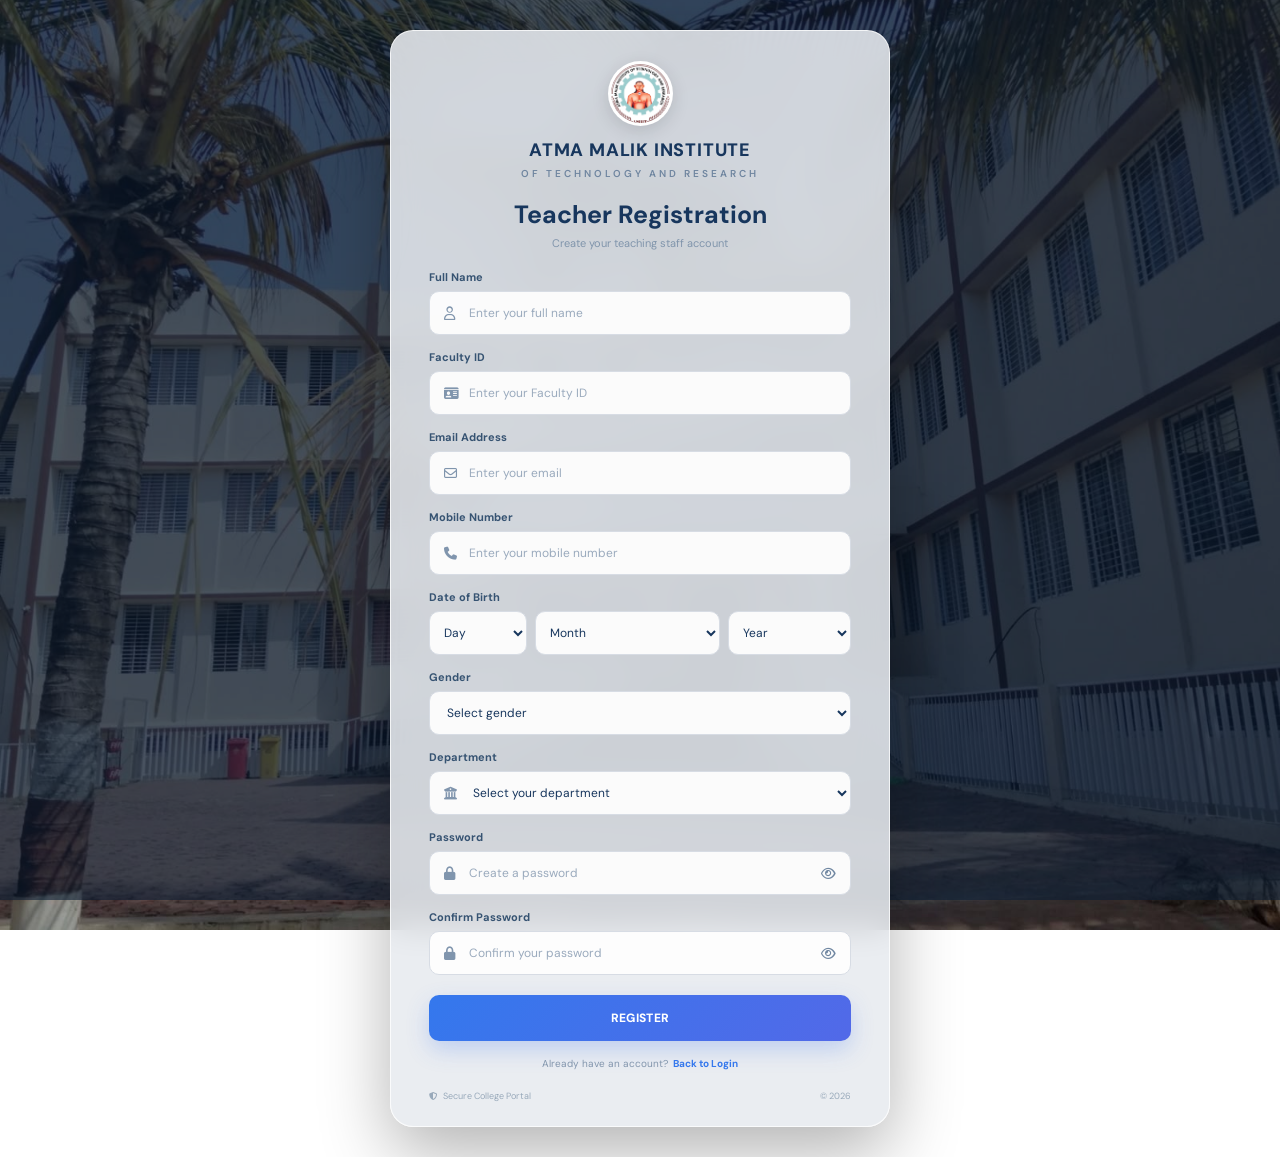
<file: frontend/teacher-register.html>
<!DOCTYPE html>
<html lang="en">

<head>
    <meta charset="UTF-8">

    <meta
        name="viewport"
        content="width=device-width, initial-scale=1.0">

    <title>Teacher Registration - Atma Malik Institute</title>

    <link
        href="https://fonts.googleapis.com/css2?family=DM+Sans:wght@400;500;600;700;800&display=swap"
        rel="stylesheet">

    <link
        rel="stylesheet"
        href="https://cdnjs.cloudflare.com/ajax/libs/font-awesome/6.5.2/css/all.min.css">

    <link
        rel="stylesheet"
        href="src/css/TeacherRegister.css">
</head>

<body>

    <div class="background-overlay"></div>

    <div
        id="toastContainer"
        class="toast-container">
    </div>

    <main class="registration-page">

        <section class="registration-card">

            <!-- LOGO -->
            <div class="college-logo">

                <img
                    src="src/assets/logo.jpg"
                    alt="Atma Malik Institute Logo">

            </div>


            <!-- COLLEGE NAME -->
            <div class="college-name">

                <h1>ATMA MALIK INSTITUTE</h1>

                <p>OF TECHNOLOGY AND RESEARCH</p>

            </div>


            <!-- HEADING -->
            <div class="registration-heading">

                <h2>Teacher Registration</h2>

                <p>
                    Create your teaching staff account
                </p>

            </div>


            <!-- REGISTRATION FORM -->
            <form
                id="teacherRegistrationForm"
                novalidate>


                <!-- FULL NAME -->
                <div class="form-group">

                    <label for="name">
                        Full Name
                    </label>

                    <div class="input-wrapper">

                        <i
                            class="fa-regular fa-user input-icon">
                        </i>

                        <input
                            type="text"
                            id="name"
                            name="name"
                            placeholder="Enter your full name"
                            autocomplete="name">

                    </div>

                </div>


                <!-- FACULTY ID -->
                <div class="form-group">

                    <label for="username">
                        Faculty ID
                    </label>

                    <div class="input-wrapper">

                        <i
                            class="fa-solid fa-id-card input-icon">
                        </i>

                        <input
                            type="text"
                            id="username"
                            name="username"
                            placeholder="Enter your Faculty ID"
                            autocomplete="username">

                    </div>

                </div>


                <!-- EMAIL -->
                <div class="form-group">

                    <label for="email">
                        Email Address
                    </label>

                    <div class="input-wrapper">

                        <i
                            class="fa-regular fa-envelope input-icon">
                        </i>

                        <input
                            type="email"
                            id="email"
                            name="email"
                            placeholder="Enter your email"
                            autocomplete="email">

                    </div>

                </div>


                <!-- MOBILE -->
                <div class="form-group">

                    <label for="mobile">
                        Mobile Number
                    </label>

                    <div class="input-wrapper">

                        <i
                            class="fa-solid fa-phone input-icon">
                        </i>

                        <input
                            type="tel"
                            id="mobile"
                            name="mobile"
                            placeholder="Enter your mobile number"
                            maxlength="10"
                            inputmode="numeric"
                            autocomplete="tel">

                    </div>

                </div>


                <!-- DATE OF BIRTH -->
                <div class="form-group">

                    <label>
                        Date of Birth
                    </label>

                    <div class="dob-row">

                        <!-- DAY -->
                        <select
                            id="dobDay"
                            name="dobDay">

                            <option value="">
                                Day
                            </option>

                        </select>


                        <!-- MONTH -->
                        <select
                            id="dobMonth"
                            name="dobMonth">

                            <option value="">
                                Month
                            </option>

                            <option value="1">
                                January
                            </option>

                            <option value="2">
                                February
                            </option>

                            <option value="3">
                                March
                            </option>

                            <option value="4">
                                April
                            </option>

                            <option value="5">
                                May
                            </option>

                            <option value="6">
                                June
                            </option>

                            <option value="7">
                                July
                            </option>

                            <option value="8">
                                August
                            </option>

                            <option value="9">
                                September
                            </option>

                            <option value="10">
                                October
                            </option>

                            <option value="11">
                                November
                            </option>

                            <option value="12">
                                December
                            </option>

                        </select>


                        <!-- YEAR -->
                        <select
                            id="dobYear"
                            name="dobYear">

                            <option value="">
                                Year
                            </option>

                        </select>

                    </div>

                </div>


                <!-- GENDER -->
                <div class="form-group">

                    <label for="gender">
                        Gender
                    </label>

                    <select
                        id="gender"
                        name="gender">

                        <option value="">
                            Select gender
                        </option>

                        <option value="MALE">
                            Male
                        </option>

                        <option value="FEMALE">
                            Female
                        </option>

                        <option value="OTHER">
                            Other
                        </option>

                    </select>

                </div>


                <!-- DEPARTMENT -->
                <div class="form-group">

                    <label for="department">
                        Department
                    </label>

                    <div class="input-wrapper">

                        <i
                            class="fa-solid fa-building-columns input-icon">
                        </i>

                        <select
                            id="department"
                            name="department">

                            <option value="">
                                Select your department
                            </option>

                            <option value="1">
                                Computer Engineering
                            </option>

                            <option value="2">
                                Artificial Intelligence and Machine Learning
                            </option>

                            <option value="3">
                                Cyber Security and IoT
                            </option>

                            <option value="4">
                                Mechanical Engineering
                            </option>

                            <option value="5">
                                Electronics and Telecommunication Engineering
                            </option>

                            <option value="6">
                                Civil Engineering
                            </option>

                            <option value="7">
                                Department of Engineering Sciences and Humanities
                            </option>

                        </select>

                    </div>

                </div>


                <!-- PASSWORD -->
                <div class="form-group">

                    <label for="password">
                        Password
                    </label>

                    <div class="input-wrapper">

                        <i
                            class="fa-solid fa-lock input-icon">
                        </i>

                        <input
                            type="password"
                            id="password"
                            name="password"
                            placeholder="Create a password"
                            autocomplete="new-password">

                        <button
                            type="button"
                            id="togglePassword"
                            class="password-toggle"
                            aria-label="Show password">

                            <i
                                id="passwordIcon"
                                class="fa-regular fa-eye">
                            </i>

                        </button>

                    </div>

                </div>


                <!-- CONFIRM PASSWORD -->
                <div class="form-group">

                    <label for="confirmPassword">
                        Confirm Password
                    </label>

                    <div class="input-wrapper">

                        <i
                            class="fa-solid fa-lock input-icon">
                        </i>

                        <input
                            type="password"
                            id="confirmPassword"
                            name="confirmPassword"
                            placeholder="Confirm your password"
                            autocomplete="new-password">

                        <button
                            type="button"
                            id="toggleConfirmPassword"
                            class="password-toggle"
                            aria-label="Show password">

                            <i
                                id="confirmPasswordIcon"
                                class="fa-regular fa-eye">
                            </i>

                        </button>

                    </div>

                </div>


                <!-- REGISTER BUTTON -->
                <button
                    type="submit"
                    id="registerButton"
                    class="register-button">

                    <span id="registerButtonText">
                        REGISTER
                    </span>

                </button>

            </form>


            <!-- BACK TO LOGIN -->
            <div class="back-to-login">

                <span>
                    Already have an account?
                </span>

                <button
                    type="button"
                    id="backToLogin">

                    Back to Login

                </button>

            </div>


            <!-- FOOTER -->
            <div class="registration-footer">

                <span>
                    <i class="fa-solid fa-shield-halved"></i>
                    Secure College Portal
                </span>

                <span>
                    © 2026
                </span>

            </div>

        </section>

    </main>


    <script src="src/JS/teacher-register.js"></script>

</body>

</html>
</file>
<file: frontend/src/css/Login.css>
/* =====================================================
   LOGIN PAGE
   ATMA MALIK INSTITUTE
===================================================== */


/* =====================================================
   RESET
===================================================== */

* {
    margin: 0;
    padding: 0;
    box-sizing: border-box;
}


html,
body {
    width: 100%;
    min-height: 100%;
}


body {
    font-family: "DM Sans", Arial, sans-serif;

    min-height: 100vh;

    color: #17365d;

    background-image:
        url("../assets/college.jpg");

    background-size: cover;

    background-position: center;

    background-repeat: no-repeat;

    background-attachment: fixed;
}


/* =====================================================
   BACKGROUND OVERLAY
===================================================== */

.background-overlay {

    position: fixed;

    inset: 0;

    z-index: 0;

    background:
        rgba(10, 28, 52, 0.58);

}


/* =====================================================
   LOGIN PAGE
===================================================== */

.login-page {

    position: relative;

    z-index: 1;

    width: 100%;

    min-height: 100vh;

    display: flex;

    align-items: center;

    justify-content: center;

    padding: 30px;
}


/* =====================================================
   LOGIN CARD
===================================================== */

.login-card {

    width: 465px;

    max-width: 100%;

    padding:
        30px 38px 24px;

    border-radius: 23px;

    background:
        rgba(232, 235, 239, 0.86);

    border:
        1px solid
        rgba(255, 255, 255, 0.75);

    backdrop-filter:
        blur(16px);

    -webkit-backdrop-filter:
        blur(16px);

    box-shadow:
        0 25px 70px
        rgba(0, 0, 0, 0.30);
}


/* =====================================================
   LOGO
===================================================== */

.college-logo {

    width: 100%;

    display: flex;

    justify-content: center;

    align-items: center;

    margin-bottom: 12px;
}


.college-logo img {

    width: 70px;

    height: 70px;

    object-fit: cover;

    border-radius: 50%;

    border:
        3px solid
        rgba(255, 255, 255, 0.95);

    background: white;

    box-shadow:
        0 5px 18px
        rgba(0, 0, 0, 0.12);
}


/* =====================================================
   COLLEGE NAME
===================================================== */

.college-name {

    text-align: center;

    margin-bottom: 20px;
}


.college-name h1 {

    font-size: 18px;

    font-weight: 800;

    letter-spacing: 0.8px;

    color: #17365d;
}


.college-name p {

    margin-top: 5px;

    font-size: 10px;

    font-weight: 600;

    letter-spacing: 3px;

    color: #7086a0;
}


/* =====================================================
   WELCOME
===================================================== */

.welcome-section {

    text-align: center;

    margin-bottom: 22px;
}


.welcome-section h2 {

    font-size: 26px;

    line-height: 1.2;

    font-weight: 700;

    color: #17365d;

    margin-bottom: 5px;
}


.welcome-section p {

    font-size: 11px;

    color: #8195ac;
}


/* =====================================================
   ACCOUNT TYPES
===================================================== */

.account-types {

    width: 100%;

    display: grid;

    grid-template-columns:
        repeat(3, 1fr);

    gap: 10px;

    margin-bottom: 22px;
}


.account-type {

    height: 61px;

    border-radius: 11px;

    border:
        1px solid
        #d7dce4;

    background:
        rgba(255, 255, 255, 0.88);

    color: #17365d;

    cursor: pointer;

    font-family: inherit;

    display: flex;

    flex-direction: column;

    justify-content: center;

    align-items: center;

    transition:
        all 0.20s ease;
}


.account-type strong {

    font-size: 13px;

    font-weight: 700;
}


.account-type span {

    margin-top: 4px;

    font-size: 9px;

    color: #7d90a6;
}


.account-type:hover {

    transform:
        translateY(-1px);

    border-color:
        #8faef5;
}


.account-type.active {

    color: white;

    border-color:
        #4778ed;

    background:
        linear-gradient(
            135deg,
            #3978ed,
            #5369e8
        );

    box-shadow:
        0 9px 22px
        rgba(65, 118, 239, 0.26);
}


.account-type.active span {

    color:
        rgba(255, 255, 255, 0.84);
}


/* =====================================================
   FORM
===================================================== */

.form-group {

    margin-bottom: 17px;
}


.form-group label {

    display: block;

    margin-bottom: 7px;

    font-size: 11px;

    font-weight: 700;

    color: #365372;
}


/* =====================================================
   INPUT WRAPPER
===================================================== */

.input-wrapper {

    position: relative;

    width: 100%;
}


/* =====================================================
   INPUT ICON
===================================================== */

.input-icon {

    position: absolute;

    left: 15px;

    top: 50%;

    transform:
        translateY(-50%);

    z-index: 2;

    font-size: 14px;

    color: #8095ad;

    pointer-events: none;
}


/* =====================================================
   INPUT
===================================================== */

.input-wrapper input {

    width: 100%;

    height: 46px;

    padding:
        0 45px 0 39px;

    border-radius: 11px;

    border:
        1px solid
        #d7dce4;

    outline: none;

    background:
        rgba(255, 255, 255, 0.92);

    color: #17365d;

    font-family: inherit;

    font-size: 13px;

    transition:
        border 0.2s ease,
        box-shadow 0.2s ease;
}


.input-wrapper input::placeholder {

    color: #9aaabd;
}


.input-wrapper input:focus {

    border-color:
        #5680ed;

    box-shadow:
        0 0 0 3px
        rgba(74, 124, 239, 0.13);
}


/* =====================================================
   PASSWORD TOGGLE
===================================================== */

.password-toggle {

    position: absolute;

    right: 9px;

    top: 50%;

    transform:
        translateY(-50%);

    width: 31px;

    height: 31px;

    border: none;

    outline: none;

    border-radius: 50%;

    background:
        transparent;

    color: #7188a2;

    cursor: pointer;

    display: flex;

    justify-content: center;

    align-items: center;

    z-index: 5;

    transition:
        background 0.15s ease,
        color 0.15s ease;
}


.password-toggle:hover {

    color: #3478ed;

    background:
        rgba(52, 120, 237, 0.08);
}


.password-toggle:focus {

    outline: none;
}


.password-toggle i {

    font-size: 14px;

    pointer-events: none;
}


/* =====================================================
   LOGIN BUTTON
===================================================== */

.login-button {

    width: 100%;

    height: 46px;

    border: none;

    border-radius: 10px;

    background:
        linear-gradient(
            135deg,
            #3478ed,
            #5269e8
        );

    color: white;

    font-family: inherit;

    font-size: 12px;

    font-weight: 800;

    letter-spacing: 0.3px;

    cursor: pointer;

    box-shadow:
        0 9px 22px
        rgba(65, 118, 239, 0.25);

    transition:
        all 0.2s ease;
}


.login-button:hover {

    transform:
        translateY(-1px);

    box-shadow:
        0 12px 26px
        rgba(65, 118, 239, 0.31);
}


.login-button:active {

    transform:
        translateY(0);
}


.login-button:disabled {

    opacity: 0.70;

    cursor: not-allowed;

    transform: none;
}


/* =====================================================
   FOOTER
===================================================== */

.login-footer {

    margin-top: 25px;

    padding-top: 0;

    display: flex;

    justify-content: space-between;

    align-items: center;

    font-size: 9px;

    color: #98a9ba;
}


.login-footer i {

    margin-right: 4px;

    font-size: 8px;
}


/* =====================================================
   TOAST CONTAINER
===================================================== */

.toast-container {

    position: fixed;

    top: 20px;

    right: 20px;

    width: 360px;

    max-width:
        calc(100vw - 40px);

    display: flex;

    flex-direction: column;

    gap: 10px;

    z-index: 999999;

    pointer-events: none;
}


/* =====================================================
   TOAST
===================================================== */

.toast {

    width: 100%;

    min-height: 70px;

    display: flex;

    align-items: center;

    gap: 12px;

    padding:
        12px 14px;

    border-radius: 13px;

    background:
        rgba(255, 255, 255, 0.98);

    box-shadow:
        0 15px 40px
        rgba(0, 0, 0, 0.20);

    border-left:
        5px solid
        #ef4444;

    animation:
        toastIn 0.28s ease;

    pointer-events: auto;
}


.toast.success {

    border-left-color:
        #22a35a;
}


.toast.error {

    border-left-color:
        #ef4444;
}


/* =====================================================
   TOAST ICON
===================================================== */

.toast-icon {

    width: 38px;

    height: 38px;

    min-width: 38px;

    border-radius: 50%;

    display: flex;

    align-items: center;

    justify-content: center;

    background:
        #fee2e2;

    color:
        #ef4444;
}


.toast.success .toast-icon {

    background:
        #dcfce7;

    color:
        #16a34a;
}


/* =====================================================
   TOAST CONTENT
===================================================== */

.toast-content {

    flex: 1;

    display: flex;

    flex-direction: column;

    gap: 3px;
}


.toast-content strong {

    font-size: 13px;

    font-weight: 700;

    color: #17365d;
}


.toast-content span {

    font-size: 11px;

    line-height: 1.4;

    color: #73869b;
}


/* =====================================================
   TOAST CLOSE
===================================================== */

.toast-close {

    width: 26px;

    height: 26px;

    border: none;

    background: transparent;

    color: #91a0b0;

    cursor: pointer;

    display: flex;

    align-items: center;

    justify-content: center;

    border-radius: 50%;
}


.toast-close:hover {

    color: #17365d;

    background:
        rgba(0, 0, 0, 0.05);
}


/* =====================================================
   TOAST ANIMATION
===================================================== */

@keyframes toastIn {

    from {

        opacity: 0;

        transform:
            translateX(35px);
    }

    to {

        opacity: 1;

        transform:
            translateX(0);
    }
}


/* =====================================================
   MOBILE
===================================================== */

@media (max-width: 600px) {

    .login-page {

        padding: 15px;
    }


    .login-card {

        width: 100%;

        padding:
            28px 24px 23px;
    }


    .college-logo img {

        width: 65px;

        height: 65px;
    }


    .college-name h1 {

        font-size: 16px;
    }


    .welcome-section h2 {

        font-size: 23px;
    }


    .account-type {

        height: 57px;
    }


    .toast-container {

        top: 12px;

        right: 12px;

        width:
            calc(100vw - 24px);
    }
}
/* =====================================================
   TEACHER REGISTRATION
===================================================== */

.teacher-registration {
    display: none;
    align-items: center;
    justify-content: center;
    gap: 6px;
    margin-top: 14px;
    margin-bottom: 2px;
    font-size: 10px;
    color: #8195ac;
}

.teacher-registration button {
    border: none;
    background: transparent;
    padding: 0;
    font-family: inherit;
    font-size: 10px;
    font-weight: 700;
    color: #3478ed;
    cursor: pointer;
}

.teacher-registration button:hover {
    color: #245dcc;
    text-decoration: underline;
}
</file>
<file: frontend/src/css/dashboard.css>
/* =========================================================
   RESET
   ========================================================= */

* {
    box-sizing: border-box;
    margin: 0;
    padding: 0;
}


html,
body {
    width: 100%;
    min-height: 100%;
}


body {
    font-family: "DM Sans", sans-serif;

    color: #20364f;

    overflow-x: hidden;
}


/* =========================================================
   PAGE
   ========================================================= */

.dashboard-page {

    position: relative;

    min-height: 100vh;

    width: 100%;

    background:
        #e9f0f8;
}


/* =========================================================
   BACKGROUND
   ========================================================= */

.dashboard-background {

    position: fixed;

    inset: 0;

    background-image:
        url("../assets/college.jpg");

    background-size: cover;

    background-position: center;

    background-repeat: no-repeat;

    z-index: 0;
}


.dashboard-background-overlay {

    position: fixed;

    inset: 0;

    background:
        linear-gradient(
            135deg,
            rgba(239, 245, 252, 0.73),
            rgba(228, 237, 248, 0.73)
        );

    backdrop-filter:
        blur(2px);

    -webkit-backdrop-filter:
        blur(2px);

    z-index: 0;
}


/* =========================================================
   MAIN
   ========================================================= */

.dashboard-main {

    position: relative;

    z-index: 2;

    margin-left: 250px;

    min-height: 100vh;
}


/* =========================================================
   DASHBOARD CONTENT
   ========================================================= */

.dashboard-content {

    padding:
        28px 32px 40px;
}


/* =========================================================
   WELCOME SECTION
   ========================================================= */

.welcome-section {

    display: flex;

    align-items: center;

    justify-content: space-between;

    gap: 20px;

    margin-bottom: 25px;
}


.welcome-label {

    display: flex;

    align-items: center;

    gap: 7px;

    color: #52718f;

    font-size: 11px;

    font-weight: 600;

    text-transform: uppercase;

    letter-spacing: 0.8px;

    margin-bottom: 7px;
}


.welcome-label i {

    color: #4e7ee9;
}


.welcome-section h2 {

    color: #173657;

    font-size: 27px;

    font-weight: 700;

    line-height: 1.2;
}


.welcome-section p {

    color: #70839a;

    font-size: 13px;

    margin-top: 5px;
}


/* =========================================================
   DEPARTMENT BADGE
   ========================================================= */

.department-badge {

    display: flex;

    align-items: center;

    gap: 8px;

    padding:
        10px 15px;

    border-radius: 12px;

    background:
        rgba(255, 255, 255, 0.63);

    border:
        1px solid
        rgba(255, 255, 255, 0.80);

    box-shadow:
        0 6px 20px
        rgba(37, 72, 110, 0.08);

    backdrop-filter:
        blur(12px);

    -webkit-backdrop-filter:
        blur(12px);

    color: #315a83;

    font-size: 12px;

    font-weight: 600;
}


.department-badge i {

    color: #477fee;
}


/* =========================================================
   STAT GRID
   ========================================================= */

.stats-grid {

    display: grid;

    grid-template-columns:
        repeat(4, 1fr);

    gap: 17px;

    margin-bottom: 22px;
}


/* =========================================================
   STAT CARD
   ========================================================= */

.stat-card {

    display: flex;

    align-items: center;

    gap: 14px;

    min-height: 125px;

    padding: 20px;

    border-radius: 17px;

    background:
        rgba(255, 255, 255, 0.68);

    border:
        1px solid
        rgba(255, 255, 255, 0.82);

    box-shadow:
        0 9px 28px
        rgba(32, 68, 105, 0.08),

        inset 0 1px 0
        rgba(255, 255, 255, 0.65);

    backdrop-filter:
        blur(14px);

    -webkit-backdrop-filter:
        blur(14px);

    transition:
        transform 0.2s ease,
        box-shadow 0.2s ease;
}


.stat-card:hover {

    transform:
        translateY(-2px);

    box-shadow:
        0 13px 30px
        rgba(32, 68, 105, 0.12);
}


/* =========================================================
   STAT ICON
   ========================================================= */

.stat-icon {

    width: 49px;
    height: 49px;

    flex-shrink: 0;

    display: flex;

    align-items: center;
    justify-content: center;

    border-radius: 14px;

    font-size: 18px;
}


.teachers-icon {

    color: #3e75e7;

    background:
        rgba(62, 117, 231, 0.12);
}


.students-icon {

    color: #16a069;

    background:
        rgba(22, 160, 105, 0.12);
}


.pending-icon {

    color: #df8b29;

    background:
        rgba(223, 139, 41, 0.13);
}


.attendance-icon {

    color: #8255d5;

    background:
        rgba(130, 85, 213, 0.12);
}


/* =========================================================
   STAT INFO
   ========================================================= */

.stat-info {

    min-width: 0;

    display: flex;

    flex-direction: column;
}


.stat-label {

    color: #6f8196;

    font-size: 11px;

    font-weight: 600;
}


.stat-value {

    color: #173a60;

    font-size: 27px;

    font-weight: 700;

    line-height: 1.2;

    margin-top: 3px;
}


.stat-subtext {

    color: #9aa7b5;

    font-size: 9.5px;

    margin-top: 3px;
}


/* =========================================================
   PANELS GRID
   ========================================================= */

.dashboard-panels {

    display: grid;

    grid-template-columns:
        1.25fr 1fr;

    gap: 20px;

    margin-bottom: 20px;
}


/* =========================================================
   PANEL
   ========================================================= */

.dashboard-panel,
.quick-actions-panel {

    border-radius: 18px;

    background:
        rgba(255, 255, 255, 0.68);

    border:
        1px solid
        rgba(255, 255, 255, 0.82);

    box-shadow:
        0 9px 28px
        rgba(32, 68, 105, 0.08),

        inset 0 1px 0
        rgba(255, 255, 255, 0.65);

    backdrop-filter:
        blur(14px);

    -webkit-backdrop-filter:
        blur(14px);

    overflow: hidden;
}


/* =========================================================
   PANEL HEADER
   ========================================================= */

.panel-header {

    display: flex;

    justify-content: space-between;

    align-items: center;

    gap: 15px;

    padding:
        20px 21px 15px;
}


.panel-header h3 {

    color: #244463;

    font-size: 15px;

    font-weight: 700;
}


.panel-header p {

    color: #8a9aab;

    font-size: 10px;

    margin-top: 3px;
}


.panel-action {

    border: none;

    background: transparent;

    color: #4778bd;

    font-family: inherit;

    font-size: 10px;

    font-weight: 700;

    cursor: pointer;
}


.panel-action:hover {

    text-decoration: underline;
}


/* =========================================================
   ACTIVITY LIST
   ========================================================= */

.activity-list {

    padding:
        0 21px 10px;
}


.activity-item {

    display: flex;

    align-items: center;

    gap: 11px;

    padding:
        13px 0;

    border-top:
        1px solid
        rgba(66, 91, 116, 0.08);
}


.activity-icon {

    width: 35px;
    height: 35px;

    flex-shrink: 0;

    display: flex;

    align-items: center;
    justify-content: center;

    border-radius: 10px;

    font-size: 12px;
}


.activity-icon.blue {

    color: #4177e5;

    background:
        rgba(65, 119, 229, 0.11);
}


.activity-icon.green {

    color: #20a06a;

    background:
        rgba(32, 160, 106, 0.11);
}


.activity-icon.orange {

    color: #dd8a2a;

    background:
        rgba(221, 138, 42, 0.11);
}


.activity-content {

    flex: 1;

    min-width: 0;

    display: flex;

    flex-direction: column;

    gap: 3px;
}


.activity-content strong {

    color: #405a74;

    font-size: 11px;

    font-weight: 600;
}


.activity-content span {

    color: #8c9bab;

    font-size: 9px;

    white-space: nowrap;

    overflow: hidden;

    text-overflow: ellipsis;
}


.activity-time {

    color: #9ba8b6;

    font-size: 9px;

    flex-shrink: 0;
}


/* =========================================================
   EVENTS
   ========================================================= */

.events-list {

    padding:
        0 21px 10px;
}


.event-item {

    display: flex;

    align-items: center;

    gap: 12px;

    padding:
        12px 0;

    border-top:
        1px solid
        rgba(66, 91, 116, 0.08);
}


.event-date {

    width: 40px;
    height: 43px;

    flex-shrink: 0;

    display: flex;

    flex-direction: column;

    align-items: center;

    justify-content: center;

    border-radius: 10px;

    background:
        rgba(62, 117, 231, 0.10);

    color: #3d70d5;
}


.event-date strong {

    font-size: 15px;

    line-height: 1;
}


.event-date span {

    font-size: 7px;

    font-weight: 700;

    margin-top: 3px;
}


.event-content {

    flex: 1;

    min-width: 0;

    display: flex;

    flex-direction: column;

    gap: 3px;
}


.event-content strong {

    color: #405a74;

    font-size: 11px;

    font-weight: 600;
}


.event-content span {

    color: #8c9bab;

    font-size: 9px;

    white-space: nowrap;

    overflow: hidden;

    text-overflow: ellipsis;
}


.event-arrow {

    color: #a0adba;

    font-size: 9px;
}


/* =========================================================
   QUICK ACTIONS
   ========================================================= */

.quick-actions-panel {

    padding-bottom: 20px;
}


.quick-actions-grid {

    display: grid;

    grid-template-columns:
        repeat(4, 1fr);

    gap: 12px;

    padding:
        0 21px;
}


.quick-action {

    min-height: 80px;

    display: flex;

    flex-direction: column;

    align-items: center;

    justify-content: center;

    gap: 8px;

    border:
        1px solid
        rgba(210, 222, 235, 0.75);

    border-radius: 13px;

    background:
        rgba(247, 250, 253, 0.62);

    color: #49647e;

    font-family: inherit;

    font-size: 10px;

    font-weight: 600;

    cursor: pointer;

    transition:
        all 0.2s ease;
}


.quick-action i {

    color: #4c7ee4;

    font-size: 17px;
}


.quick-action:hover {

    transform:
        translateY(-2px);

    background:
        rgba(255, 255, 255, 0.82);

    border-color:
        rgba(76, 126, 228, 0.28);

    box-shadow:
        0 7px 17px
        rgba(50, 90, 130, 0.08);
}


/* =========================================================
   DASHBOARD TOAST
   ========================================================= */

.dashboard-toast-container {

    position: fixed;

    top: 24px;

    right: 24px;

    z-index: 99999;

    pointer-events: none;
}


.dashboard-toast {

    min-width: 340px;

    display: flex;

    align-items: center;

    gap: 12px;

    padding:
        14px 15px;

    border-radius: 13px;

    background:
        rgba(255, 255, 255, 0.95);

    border:
        1px solid
        rgba(255, 255, 255, 0.85);

    box-shadow:
        0 17px 40px
        rgba(0, 0, 0, 0.20);

    backdrop-filter:
        blur(15px);

    transform:
        translateX(120%);

    opacity: 0;

    visibility: hidden;

    transition:
        all 0.3s ease;

    pointer-events: auto;
}


.dashboard-toast.show {

    transform:
        translateX(0);

    opacity: 1;

    visibility: visible;
}


.dashboard-toast.success {

    border-left:
        4px solid #20a05a;
}


.dashboard-toast.error {

    border-left:
        4px solid #e04444;
}


.dashboard-toast-icon {

    width: 35px;
    height: 35px;

    flex-shrink: 0;

    display: flex;

    align-items: center;
    justify-content: center;

    border-radius: 50%;
}


.dashboard-toast.success
.dashboard-toast-icon {

    color: #20a05a;

    background:
        rgba(32, 160, 90, 0.12);
}


.dashboard-toast.error
.dashboard-toast-icon {

    color: #e04444;

    background:
        rgba(224, 68, 68, 0.12);
}


.dashboard-toast-content {

    flex: 1;

    display: flex;

    flex-direction: column;

    gap: 2px;
}


.dashboard-toast-content strong {

    color: #243b53;

    font-size: 12px;
}


.dashboard-toast-content span {

    color: #748398;

    font-size: 10px;
}


.dashboard-toast-close {

    width: 27px;
    height: 27px;

    border: none;

    background: transparent;

    color: #8996a4;

    cursor: pointer;

    border-radius: 6px;
}


.dashboard-toast-close:hover {

    background:
        rgba(0, 0, 0, 0.05);
}


/* =========================================================
   LOADING
   ========================================================= */

.loading-overlay {

    position: fixed;

    inset: 0;

    z-index: 9998;

    display: flex;

    justify-content: center;
    align-items: center;

    background:
        rgba(229, 237, 247, 0.55);

    backdrop-filter:
        blur(4px);
}


.loading-box {

    display: flex;

    flex-direction: column;

    align-items: center;

    gap: 12px;

    padding: 25px 35px;

    border-radius: 16px;

    background:
        rgba(255, 255, 255, 0.86);

    box-shadow:
        0 15px 40px
        rgba(30, 60, 90, 0.12);
}


.loading-spinner {

    width: 35px;
    height: 35px;

    border:
        3px solid #dce6f1;

    border-top-color:
        #4b7de5;

    border-radius: 50%;

    animation:
        spin 0.8s linear infinite;
}


@keyframes spin {

    to {
        transform: rotate(360deg);
    }
}


/* =========================================================
   ERROR STATE
   ========================================================= */

.dashboard-error {

    margin: 30px;

    padding: 30px;

    text-align: center;

    border-radius: 16px;

    background:
        rgba(255, 255, 255, 0.75);

    color: #b33b3b;
}


/* =========================================================
   RESPONSIVE
   ========================================================= */

@media (max-width: 1200px) {

    .stats-grid {

        grid-template-columns:
            repeat(2, 1fr);
    }

    .dashboard-panels {

        grid-template-columns: 1fr;
    }

}


@media (max-width: 850px) {

    .dashboard-main {

        margin-left: 75px;
    }

    .dashboard-content {

        padding:
            24px 20px 35px;
    }

    .welcome-section {

        align-items: flex-start;

        flex-direction: column;
    }

    .quick-actions-grid {

        grid-template-columns:
            repeat(2, 1fr);
    }

}


@media (max-width: 600px) {

    .dashboard-main {

        margin-left: 0;

        padding-top: 65px;
    }

    .dashboard-content {

        padding:
            20px 15px 30px;
    }

    .stats-grid {

        grid-template-columns: 1fr;
    }

    .welcome-section h2 {

        font-size: 23px;
    }

    .quick-actions-grid {

        grid-template-columns: 1fr 1fr;
    }

    .dashboard-toast-container {

        top: 15px;

        left: 15px;

        right: 15px;
    }

    .dashboard-toast {

        min-width: 0;

        width: 100%;
    }

}
/* ==========================================
   LOGOUT BUTTON
========================================== */

.logout-btn {
    width: calc(100% - 24px);

    margin: 10px 12px 14px;

    height: 46px;

    display: flex;

    align-items: center;

    justify-content: flex-start;

    gap: 12px;

    padding: 0 15px;

    border: 1px solid rgba(255, 255, 255, 0.08);

    border-radius: 11px;

    background: rgba(255, 255, 255, 0.05);

    color: #d7e1ef;

    font-family: inherit;

    font-size: 13px;

    font-weight: 600;

    cursor: pointer;

    transition:
        background 0.2s ease,
        color 0.2s ease,
        transform 0.2s ease,
        border-color 0.2s ease;
}


/* Logout icon */

.logout-btn i {
    width: 20px;

    min-width: 20px;

    text-align: center;

    font-size: 15px;

    color: #9fb0c5;

    transition:
        color 0.2s ease;
}


/* Hover */

.logout-btn:hover {
    background:
        rgba(239, 68, 68, 0.12);

    border-color:
        rgba(239, 68, 68, 0.25);

    color: #ff7070;

    transform:
        translateY(-1px);
}


.logout-btn:hover i {
    color: #ff5f5f;
}


/* Click */

.logout-btn:active {
    transform:
        translateY(0);
}


/* Focus */

.logout-btn:focus {
    outline: none;
}


/* ==========================================
   TABLET SIDEBAR
========================================== */

@media (max-width: 1000px) {

    .logout-btn {
        width: 48px;

        margin:
            10px auto 14px;

        padding: 0;

        justify-content: center;

        gap: 0;
    }

    .logout-btn span {
        display: none;
    }

    .logout-btn i {
        margin: 0;
    }
}


/* ==========================================
   MOBILE
========================================== */

@media (max-width: 600px) {

    .logout-btn {
        width: 48px;

        height: 44px;

        margin:
            5px auto;

        border-radius: 10px;
    }
}
/* =========================================================
   PENDING TEACHER REQUESTS
   ========================================================= */

.pending-requests-panel {
    margin-bottom: 20px;
}


/* =========================================================
   PENDING COUNT
   ========================================================= */

.pending-count-badge {
    min-width: 28px;
    height: 28px;

    padding: 0 8px;

    display: inline-flex;
    align-items: center;
    justify-content: center;

    border-radius: 50px;

    background: rgba(223, 139, 41, 0.12);

    color: #c77716;

    font-size: 11px;
    font-weight: 700;
}


/* =========================================================
   REQUEST LIST
   ========================================================= */

.pending-requests-list {
    padding: 0 21px 10px;
}


/* =========================================================
   REQUEST CARD
   ========================================================= */

.teacher-request-card {
    display: flex;

    align-items: center;

    justify-content: space-between;

    gap: 20px;

    padding: 15px 0;

    border-top:
        1px solid
        rgba(66, 91, 116, 0.08);
}


.teacher-request-info {
    min-width: 0;

    display: flex;

    flex-direction: column;

    gap: 4px;
}


.teacher-request-name {
    color: #244463;

    font-size: 13px;

    font-weight: 700;
}


.teacher-request-details {
    display: flex;

    flex-wrap: wrap;

    gap: 6px 14px;

    color: #8797a8;

    font-size: 10px;
}


.teacher-request-status {
    display: inline-flex;

    width: fit-content;

    padding: 3px 8px;

    border-radius: 20px;

    background:
        rgba(223, 139, 41, 0.10);

    color: #c77716;

    font-size: 9px;

    font-weight: 700;

    text-transform: uppercase;
}


/* =========================================================
   ACTION BUTTONS
   ========================================================= */

.teacher-request-actions {
    display: flex;

    align-items: center;

    gap: 7px;

    flex-shrink: 0;
}


.teacher-request-actions button {
    height: 32px;

    padding: 0 12px;

    border-radius: 8px;

    border: none;

    font-family: inherit;

    font-size: 10px;

    font-weight: 700;

    cursor: pointer;

    transition:
        transform 0.15s ease,
        box-shadow 0.15s ease;
}


.teacher-request-actions button:hover {
    transform: translateY(-1px);
}


/* APPROVE */

.approve-request-btn {
    background: #e5f7ee;

    color: #168653;
}


.approve-request-btn:hover {
    box-shadow:
        0 5px 14px
        rgba(22, 134, 83, 0.15);
}


/* REJECT */

.reject-request-btn {
    background: #fdeaea;

    color: #d04b4b;
}


.reject-request-btn:hover {
    box-shadow:
        0 5px 14px
        rgba(208, 75, 75, 0.15);
}


/* =========================================================
   EMPTY STATE
   ========================================================= */

.pending-empty-state {
    min-height: 110px;

    display: flex;

    flex-direction: column;

    align-items: center;

    justify-content: center;

    gap: 8px;

    color: #9aa7b5;

    font-size: 10px;
}


.pending-empty-state i {
    font-size: 24px;

    color: #c0cad5;
}


/* =========================================================
   LOADING STATE
   ========================================================= */

.pending-loading {
    min-height: 100px;

    display: flex;

    align-items: center;

    justify-content: center;

    color: #8c9bad;

    font-size: 10px;
}


/* =========================================================
   MOBILE
   ========================================================= */

@media (max-width: 700px) {

    .teacher-request-card {
        flex-direction: column;

        align-items: flex-start;
    }


    .teacher-request-actions {
        width: 100%;
    }


    .teacher-request-actions button {
        flex: 1;
    }

}
/* =====================================================
   TEACHERS MODULE
   DASHBOARD-MATCHED LIGHT UI
   ===================================================== */

.teachers-section {
    width: 100%;
    padding-bottom: 30px;
    animation: teachersFadeIn 0.25s ease;
}

@keyframes teachersFadeIn {
    from {
        opacity: 0;
        transform: translateY(6px);
    }

    to {
        opacity: 1;
        transform: translateY(0);
    }
}


/* =====================================================
   HEADER
   ===================================================== */

.teachers-page-header {
    display: flex;
    align-items: flex-end;
    justify-content: space-between;
    gap: 20px;
    margin-bottom: 22px;
}

.teachers-page-header h2 {
    margin: 6px 0 4px;
    color: #1c3652;
    font-size: 27px;
    font-weight: 700;
    letter-spacing: -0.4px;
}

.teachers-page-header p {
    margin: 0;
    color: #7890a8;
    font-size: 12px;
    line-height: 1.5;
}


/* Department badge */

#teachersDepartmentBadge {
    flex-shrink: 0;

    background: rgba(255, 255, 255, 0.86);

    border: 1px solid rgba(119, 150, 183, 0.20);

    box-shadow:
        0 5px 16px rgba(53, 82, 112, 0.08);

    backdrop-filter: blur(10px);
}

#teachersDepartmentBadge span {
    color: #426482;
}


/* =====================================================
   STATUS CARDS
   ===================================================== */

.teacher-status-grid {
    display: grid;
    grid-template-columns: repeat(3, minmax(0, 1fr));
    gap: 16px;
    margin-bottom: 18px;
}

.teacher-status-card {
    display: flex;
    align-items: center;
    gap: 14px;

    min-height: 78px;

    padding: 16px 18px;

    background: rgba(255, 255, 255, 0.82);

    border: 1px solid rgba(124, 154, 184, 0.16);

    border-radius: 14px;

    box-shadow:
        0 7px 22px rgba(51, 78, 105, 0.08);

    backdrop-filter: blur(10px);

    transition:
        transform 0.2s ease,
        box-shadow 0.2s ease;
}

.teacher-status-card:hover {
    transform: translateY(-2px);

    box-shadow:
        0 10px 26px rgba(51, 78, 105, 0.11);
}


/* =====================================================
   STATUS ICONS
   ===================================================== */

.teacher-status-icon {
    width: 43px;
    height: 43px;

    flex-shrink: 0;

    display: flex;
    align-items: center;
    justify-content: center;

    border-radius: 11px;

    font-size: 15px;
}


/* Approved */

.teacher-status-card.approved
.teacher-status-icon {
    color: #28b989;
    background: rgba(52, 211, 153, 0.13);
}


/* Pending */

.teacher-status-card.pending
.teacher-status-icon {
    color: #e5a52a;
    background: rgba(251, 191, 36, 0.15);
}


/* Rejected */

.teacher-status-card.rejected
.teacher-status-icon {
    color: #e76565;
    background: rgba(248, 113, 113, 0.13);
}


/* =====================================================
   STATUS TEXT
   ===================================================== */

.teacher-status-info {
    display: flex;
    flex-direction: column;
    gap: 4px;
}

.teacher-status-info span {
    color: #7890a8;
    font-size: 10px;
    font-weight: 500;
}

.teacher-status-info strong {
    color: #24405d;
    font-size: 22px;
    line-height: 1;
    font-weight: 700;
}


/* =====================================================
   TABS
   ===================================================== */

.teacher-tabs {
    display: inline-flex;
    align-items: center;
    gap: 3px;

    padding: 4px;

    margin-bottom: 16px;

    background: rgba(255, 255, 255, 0.68);

    border: 1px solid rgba(119, 150, 183, 0.15);

    border-radius: 9px;

    box-shadow:
        0 4px 13px rgba(53, 82, 112, 0.06);

    backdrop-filter: blur(8px);
}

.teacher-tab {
    display: inline-flex;
    align-items: center;
    justify-content: center;
    gap: 6px;

    min-width: 95px;

    padding: 8px 14px;

    border: none;
    border-radius: 6px;

    background: transparent;

    color: #7d94aa;

    font-family: inherit;
    font-size: 10px;
    font-weight: 600;

    cursor: pointer;

    transition:
        color 0.2s ease,
        background 0.2s ease,
        box-shadow 0.2s ease;
}

.teacher-tab i {
    font-size: 9px;
}

.teacher-tab:hover {
    color: #3c6389;
    background: rgba(65, 126, 224, 0.06);
}

.teacher-tab.active {
    color: #ffffff;

    background: #5c82df;

    box-shadow:
        0 4px 10px rgba(76, 113, 194, 0.18);
}


/* =====================================================
   MAIN PANEL
   ===================================================== */

.teachers-panel {
    width: 100%;

    overflow: hidden;

    background: rgba(255, 255, 255, 0.78);

    border: 1px solid rgba(119, 150, 183, 0.16);

    border-radius: 14px;

    box-shadow:
        0 7px 22px rgba(51, 78, 105, 0.08);

    backdrop-filter: blur(11px);
}


/* =====================================================
   PANEL HEADER
   ===================================================== */

.teachers-panel-header {
    display: flex;
    align-items: center;
    justify-content: space-between;

    gap: 20px;

    padding: 17px 19px;

    background: rgba(255, 255, 255, 0.34);

    border-bottom: 1px solid rgba(119, 150, 183, 0.12);
}

.teachers-panel-header h3 {
    margin: 0 0 4px;

    color: #284663;

    font-size: 13px;
    font-weight: 700;
}

.teachers-panel-header p {
    margin: 0;

    color: #8ba0b4;

    font-size: 10px;
}


/* =====================================================
   REFRESH BUTTON
   ===================================================== */

.teacher-refresh-btn {
    display: inline-flex;
    align-items: center;
    justify-content: center;
    gap: 6px;

    padding: 7px 11px;

    border: 1px solid rgba(91, 126, 167, 0.15);

    border-radius: 7px;

    background: rgba(255, 255, 255, 0.60);

    color: #5c7b9b;

    font-family: inherit;
    font-size: 9px;
    font-weight: 600;

    cursor: pointer;

    transition:
        background 0.2s ease,
        color 0.2s ease,
        box-shadow 0.2s ease;
}

.teacher-refresh-btn:hover {
    color: #3e67a1;

    background: #ffffff;

    box-shadow:
        0 3px 9px rgba(61, 93, 125, 0.10);
}


/* =====================================================
   TABLE
   ===================================================== */

.teachers-table-wrapper {
    width: 100%;
    overflow-x: auto;
}

.teachers-table {
    width: 100%;
    border-collapse: collapse;
}

.teachers-table thead {
    background: rgba(232, 239, 247, 0.50);
}

.teachers-table th {
    padding: 11px 17px;

    text-align: left;

    color: #7890a8;

    font-size: 8px;
    font-weight: 700;

    text-transform: uppercase;

    letter-spacing: 0.55px;

    white-space: nowrap;

    border-bottom: 1px solid rgba(119, 150, 183, 0.10);
}

.teachers-table td {
    padding: 13px 17px;

    color: #647d96;

    font-size: 10px;

    white-space: nowrap;

    border-bottom: 1px solid rgba(119, 150, 183, 0.08);

    vertical-align: middle;
}

.teachers-table tbody tr {
    transition:
        background 0.18s ease;
}

.teachers-table tbody tr:hover {
    background: rgba(78, 127, 208, 0.045);
}

.teachers-table tbody tr:last-child td {
    border-bottom: none;
}


/* =====================================================
   TABLE TEXT
   ===================================================== */

.teachers-table td:first-child strong {
    color: #496b8c;

    font-size: 9px;

    font-weight: 700;
}

.teachers-table td:nth-child(2) {
    color: #355572;

    font-weight: 600;
}

.teachers-table td:nth-child(3),
.teachers-table td:nth-child(4) {
    color: #7890a8;
}


/* =====================================================
   STATUS BADGES
   ===================================================== */

.teacher-status-badge {
    display: inline-flex;
    align-items: center;
    justify-content: center;

    min-width: 58px;

    padding: 4px 8px;

    border-radius: 15px;

    font-size: 7px;
    font-weight: 700;

    letter-spacing: 0.45px;
}


/* Approved */

.teacher-status-badge.approved {
    color: #22a97d;

    background: rgba(52, 211, 153, 0.12);
}


/* Pending */

.teacher-status-badge.pending {
    color: #d59620;

    background: rgba(251, 191, 36, 0.14);
}


/* Rejected */

.teacher-status-badge.rejected {
    color: #d95e5e;

    background: rgba(248, 113, 113, 0.12);
}


/* Removed */

.teacher-status-badge.removed {
    color: #7c8d9d;

    background: rgba(148, 163, 184, 0.13);
}


/* =====================================================
   ACTION BUTTONS
   ===================================================== */

.teacher-actions {
    display: flex;
    align-items: center;
    gap: 5px;
}

.teacher-action-btn {
    display: inline-flex;
    align-items: center;
    justify-content: center;
    gap: 5px;

    padding: 6px 9px;

    border-radius: 6px;

    border: 1px solid transparent;

    font-family: inherit;
    font-size: 8px;
    font-weight: 600;

    cursor: pointer;

    transition:
        background 0.18s ease,
        color 0.18s ease,
        box-shadow 0.18s ease,
        transform 0.18s ease;
}

.teacher-action-btn:hover {
    transform: translateY(-1px);
}


/* View */

.view-teacher-btn {
    color: #4e80c7;

    background: rgba(65, 126, 224, 0.09);

    border-color: rgba(65, 126, 224, 0.08);
}

.view-teacher-btn:hover {
    color: #3569ae;

    background: rgba(65, 126, 224, 0.15);

    box-shadow:
        0 3px 8px rgba(65, 126, 224, 0.08);
}


/* Approve */

.approve-teacher-btn {
    color: #25a77d;

    background: rgba(52, 211, 153, 0.10);

    border-color: rgba(52, 211, 153, 0.08);
}

.approve-teacher-btn:hover {
    color: #168c67;

    background: rgba(52, 211, 153, 0.16);
}


/* Reject */

.reject-teacher-btn {
    color: #d95e5e;

    background: rgba(248, 113, 113, 0.09);

    border-color: rgba(248, 113, 113, 0.08);
}

.reject-teacher-btn:hover {
    color: #c54d4d;

    background: rgba(248, 113, 113, 0.15);
}


/* Remove */

.remove-teacher-btn {
    color: #d95e5e;

    background: rgba(248, 113, 113, 0.08);

    border-color: rgba(248, 113, 113, 0.07);
}

.remove-teacher-btn:hover {
    color: #c54d4d;

    background: rgba(248, 113, 113, 0.15);
}


/* =====================================================
   LOADING
   ===================================================== */

.teachers-loading {
    min-height: 160px;

    display: flex;
    align-items: center;
    justify-content: center;

    gap: 8px;

    color: #8499ae;

    font-size: 10px;
}

.teachers-loading i {
    color: #5d84d5;
}


/* =====================================================
   EMPTY STATE
   ===================================================== */

.teachers-empty-state {
    min-height: 160px;

    display: flex;
    flex-direction: column;
    align-items: center;
    justify-content: center;

    gap: 7px;

    padding: 25px;

    color: #8499ae;

    text-align: center;
}

.teachers-empty-state i {
    margin-bottom: 3px;

    color: #9aafc2;

    font-size: 25px;
}

.teachers-empty-state strong {
    color: #607b96;

    font-size: 11px;
}

.teachers-empty-state span {
    color: #8ba0b4;

    font-size: 9px;
}

.teachers-empty-state.error i,
.teachers-empty-state.error strong {
    color: #d96b6b;
}


/* =====================================================
   TABLE SCROLLBAR
   ===================================================== */

.teachers-table-wrapper::-webkit-scrollbar {
    height: 5px;
}

.teachers-table-wrapper::-webkit-scrollbar-track {
    background: rgba(90, 120, 150, 0.05);
}

.teachers-table-wrapper::-webkit-scrollbar-thumb {
    background: rgba(91, 126, 167, 0.20);
    border-radius: 10px;
}

.teachers-table-wrapper::-webkit-scrollbar-thumb:hover {
    background: rgba(91, 126, 167, 0.30);
}


/* =====================================================
   RESPONSIVE
   ===================================================== */

@media (max-width: 1050px) {

    .teacher-status-grid {
        grid-template-columns: 1fr;
    }

}


@media (max-width: 700px) {

    .teachers-page-header {
        flex-direction: column;
        align-items: flex-start;
    }

    #teachersDepartmentBadge {
        width: 100%;
    }

    .teacher-tabs {
        width: 100%;
        overflow-x: auto;
    }

    .teacher-tab {
        flex: 1;
        min-width: 90px;
    }

    .teachers-panel-header {
        flex-direction: column;
        align-items: flex-start;
    }

}
</file>
<file: frontend/src/css/Sidebar.css>
/* =========================================================
   SIDEBAR
   ========================================================= */

.sidebar {

    position: fixed;

    top: 0;
    left: 0;
    bottom: 0;

    z-index: 10;

    width: 250px;

    display: flex;

    flex-direction: column;

    background:
        linear-gradient(
            180deg,
            rgba(8, 37, 69, 0.98),
            rgba(11, 48, 84, 0.98)
        );

    border-right:
        1px solid
        rgba(255, 255, 255, 0.08);

    box-shadow:
        8px 0 30px
        rgba(12, 38, 66, 0.12);
}


/* =========================================================
   SIDEBAR HEADER
   ========================================================= */

.sidebar-header {

    height: 82px;

    display: flex;

    align-items: center;

    gap: 11px;

    padding:
        0 19px;

    border-bottom:
        1px solid
        rgba(255, 255, 255, 0.08);
}


.sidebar-logo {

    width: 39px;
    height: 39px;

    flex-shrink: 0;

    display: flex;

    align-items: center;
    justify-content: center;

    border-radius: 11px;

    background:
        linear-gradient(
            135deg,
            #4d80ed,
            #5966dc
        );

    color: white;

    font-size: 13px;

    font-weight: 700;

    box-shadow:
        0 6px 16px
        rgba(54, 101, 224, 0.25);
}


.sidebar-title {

    min-width: 0;
}


.sidebar-title h2 {

    color: #ffffff;

    font-size: 15px;

    font-weight: 700;

    line-height: 1.2;
}


.sidebar-title span {

    display: block;

    color: #91a9c0;

    font-size: 9px;

    margin-top: 3px;
}


/* =========================================================
   NAV
   ========================================================= */

.sidebar-nav {

    flex: 1;

    overflow-y: auto;

    padding:
        18px 11px;
}


.sidebar-nav::-webkit-scrollbar {

    width: 4px;
}


.sidebar-nav::-webkit-scrollbar-thumb {

    background:
        rgba(255, 255, 255, 0.15);

    border-radius: 5px;
}


/* =========================================================
   SIDEBAR ITEM
   ========================================================= */

.sidebar-item {

    width: 100%;

    min-height: 42px;

    display: flex;

    align-items: center;

    gap: 12px;

    padding:
        0 13px;

    margin-bottom: 4px;

    border: none;

    border-radius: 10px;

    background: transparent;

    color: #a8bbce;

    font-family: inherit;

    font-size: 11px;

    font-weight: 500;

    text-align: left;

    cursor: pointer;

    transition:
        background 0.2s ease,
        color 0.2s ease,
        transform 0.2s ease;
}


.sidebar-item i {

    width: 18px;

    text-align: center;

    font-size: 13px;

    flex-shrink: 0;
}


.sidebar-item:hover {

    background:
        rgba(255, 255, 255, 0.07);

    color: #ffffff;
}


.sidebar-item.active {

    background:
        linear-gradient(
            90deg,
            rgba(74, 126, 235, 0.95),
            rgba(73, 103, 218, 0.90)
        );

    color: #ffffff;

    box-shadow:
        0 6px 16px
        rgba(30, 74, 157, 0.22);
}


/* =========================================================
   FOOTER
   ========================================================= */

.sidebar-footer {

    padding:
        12px 11px 18px;

    border-top:
        1px solid
        rgba(255, 255, 255, 0.08);
}


.logout-item {

    color: #a8b9c9;
}


.logout-item:hover {

    background:
        rgba(225, 75, 75, 0.13);

    color: #ff9c9c;
}


/* =========================================================
   TABLET
   ========================================================= */

@media (max-width: 850px) {

    .sidebar {

        width: 75px;
    }


    .sidebar-header {

        justify-content: center;

        padding: 0;
    }


    .sidebar-title {

        display: none;
    }


    .sidebar-item {

        justify-content: center;

        padding: 0;
    }


    .sidebar-item span {

        display: none;
    }


    .sidebar-item i {

        font-size: 15px;
    }

}


/* =========================================================
   MOBILE
   ========================================================= */

@media (max-width: 600px) {

    .sidebar {

        top: auto;

        right: 0;

        width: 100%;

        height: 64px;

        flex-direction: row;

        background:
            rgba(8, 37, 69, 0.98);
    }


    .sidebar-header {

        display: none;
    }


    .sidebar-nav {

        display: flex;

        align-items: center;

        overflow-x: auto;

        overflow-y: hidden;

        padding:
            6px 8px;

        gap: 3px;
    }


    .sidebar-nav .sidebar-item {

        width: 48px;

        min-width: 48px;

        height: 48px;

        margin: 0;
    }


    .sidebar-footer {

        display: none;
    }

}
</file>
<file: frontend/src/css/Topbar.css>
/* =========================================================
   TOPBAR
   ========================================================= */

.topbar {

    position: sticky;

    top: 0;

    z-index: 8;

    height: 76px;

    display: flex;

    align-items: center;

    justify-content: space-between;

    gap: 20px;

    padding:
        0 32px;

    background:
        rgba(255, 255, 255, 0.60);

    border-bottom:
        1px solid
        rgba(255, 255, 255, 0.72);

    box-shadow:
        0 5px 20px
        rgba(30, 65, 100, 0.05);

    backdrop-filter:
        blur(18px);

    -webkit-backdrop-filter:
        blur(18px);
}


/* =========================================================
   LEFT
   ========================================================= */

.topbar-left {

    min-width: 0;
}


.topbar-left h1 {

    color: #173657;

    font-size: 19px;

    font-weight: 700;

    line-height: 1.2;
}


.topbar-left p {

    color: #71869c;

    font-size: 10px;

    margin-top: 3px;
}


/* =========================================================
   RIGHT
   ========================================================= */

.topbar-right {

    display: flex;

    align-items: center;

    gap: 14px;
}


/* =========================================================
   NOTIFICATION
   ========================================================= */

.notification-button {

    position: relative;

    width: 39px;
    height: 39px;

    display: flex;

    align-items: center;
    justify-content: center;

    border:
        1px solid
        rgba(210, 222, 235, 0.75);

    border-radius: 11px;

    background:
        rgba(255, 255, 255, 0.60);

    color: #536d87;

    cursor: pointer;

    transition:
        all 0.2s ease;
}


.notification-button:hover {

    background:
        rgba(255, 255, 255, 0.90);

    color: #3267ad;
}


.notification-button > i {

    font-size: 14px;
}


.notification-dot {

    position: absolute;

    top: 5px;
    right: 5px;

    min-width: 14px;
    height: 14px;

    display: flex;

    align-items: center;
    justify-content: center;

    padding: 0 3px;

    border-radius: 20px;

    background: #e54c4c;

    color: white;

    font-size: 7px;

    font-weight: 700;

    border:
        2px solid
        rgba(255, 255, 255, 0.90);
}


/* =========================================================
   PROFILE
   ========================================================= */

.profile-button {

    display: flex;

    align-items: center;

    gap: 9px;

    padding: 4px;

    border: none;

    background: transparent;

    font-family: inherit;

    cursor: pointer;

    border-radius: 12px;
}


.profile-button:hover {

    background:
        rgba(255, 255, 255, 0.45);
}


.profile-avatar {

    width: 38px;
    height: 38px;

    display: flex;

    align-items: center;
    justify-content: center;

    border-radius: 11px;

    background:
        linear-gradient(
            135deg,
            #e2ebf6,
            #c9d9eb
        );

    color: #466b8e;

    font-size: 14px;
}


.profile-info {

    display: flex;

    flex-direction: column;

    align-items: flex-start;

    gap: 2px;
}


.profile-info strong {

    max-width: 150px;

    overflow: hidden;

    text-overflow: ellipsis;

    white-space: nowrap;

    color: #304b66;

    font-size: 11px;

    font-weight: 700;
}


.profile-info span {

    color: #8495a7;

    font-size: 8px;
}


.profile-arrow {

    color: #8292a2;

    font-size: 9px;

    margin-left: 2px;
}


/* =========================================================
   RESPONSIVE
   ========================================================= */

@media (max-width: 600px) {

    .topbar {

        position: fixed;

        top: 0;
        left: 0;
        right: 0;

        height: 65px;

        padding:
            0 15px;
    }


    .topbar-left h1 {

        font-size: 17px;
    }


    .topbar-left p {

        font-size: 9px;
    }


    .profile-info,
    .profile-arrow {

        display: none;
    }


    .topbar-right {

        gap: 8px;
    }

}
</file>
<file: frontend/src/css/subject-allocation.css>
/* =========================================================
   SUBJECT ALLOCATION
   Matches Dashboard / Teachers / Subjects visual system
   ========================================================= */


/* =========================================================
   MAIN CONTENT LAYER
   ========================================================= */

.main-content {
    position: relative;
    z-index: 2;

    margin-left: 250px;

    min-height: 100vh;

    background: transparent;
}


/* =========================================================
   PAGE CONTENT
   ========================================================= */

.allocation-content {
    position: relative;
    z-index: 2;

    padding: 28px 32px 40px;

    /*
     * IMPORTANT:
     * Keep this transparent so the college background
     * from dashboard.css remains visible.
     */
    background: transparent;

    min-height: calc(100vh - 72px);

    font-family: "DM Sans", sans-serif;
}


/* =========================================================
   PAGE HEADER
   ========================================================= */

.allocation-page-header {
    margin-bottom: 24px;
}

.allocation-title-row {
    display: flex;

    align-items: center;

    gap: 12px;

    flex-wrap: wrap;
}

.allocation-page-header h2 {
    margin: 0;

    color: #173657;

    font-size: 26px;

    font-weight: 700;

    line-height: 1.2;
}

.allocation-page-header p {
    margin: 7px 0 0;

    color: #70839a;

    font-size: 15px;
}


/* =========================================================
   DEPARTMENT BADGE
   ========================================================= */

.allocation-department-badge {
    display: inline-flex;

    align-items: center;

    padding: 7px 12px;

    border-radius: 8px;

    background: rgba(139, 61, 255, 0.10);

    border: 1px solid rgba(139, 61, 255, 0.08);

    color: #7c3aed;

    font-size: 14px;

    font-weight: 600;
}


/* =========================================================
   FILTER PANEL
   ========================================================= */

.allocation-filter-panel {
    position: relative;

    display: flex;

    align-items: flex-end;

    gap: 18px;

    padding: 24px;

    margin-bottom: 22px;

    background: rgba(255, 255, 255, 0.88);

    border: 1px solid rgba(255, 255, 255, 0.85);

    border-radius: 14px;

    box-shadow:
        0 6px 22px
        rgba(37, 72, 110, 0.08);

    backdrop-filter: blur(12px);

    -webkit-backdrop-filter: blur(12px);
}


/* =========================================================
   FILTER GROUP
   ========================================================= */

.allocation-filter-group {
    display: flex;

    flex-direction: column;

    gap: 8px;

    min-width: 195px;
}

.allocation-filter-group label {
    color: #374151;

    font-size: 14px;

    font-weight: 600;
}

.allocation-filter-group select {
    width: 100%;

    height: 42px;

    padding: 0 13px;

    border: 1px solid #d9deea;

    border-radius: 8px;

    background: rgba(255, 255, 255, 0.96);

    color: #243047;

    font-family: "DM Sans", sans-serif;

    font-size: 15px;

    outline: none;

    cursor: pointer;

    transition:
        border-color 0.2s ease,
        box-shadow 0.2s ease;
}

.allocation-filter-group select:focus {
    border-color: #8b3dff;

    box-shadow:
        0 0 0 3px
        rgba(139, 61, 255, 0.12);
}


/* =========================================================
   TABLE PANEL
   ========================================================= */

.allocation-table-panel {
    position: relative;

    background: rgba(255, 255, 255, 0.90);

    border: 1px solid rgba(255, 255, 255, 0.85);

    border-radius: 14px;

    box-shadow:
        0 6px 22px
        rgba(37, 72, 110, 0.08);

    backdrop-filter: blur(12px);

    -webkit-backdrop-filter: blur(12px);

    overflow: hidden;
}


/* =========================================================
   TABLE HEADER
   ========================================================= */

.allocation-table-header {
    padding: 22px 22px 18px;

    border-bottom: 1px solid
        rgba(225, 230, 238, 0.9);
}

.allocation-table-header h3 {
    margin: 0;

    color: #173657;

    font-size: 18px;

    font-weight: 700;
}

.allocation-table-header p {
    margin: 6px 0 0;

    color: #70839a;

    font-size: 14px;
}


/* =========================================================
   TABLE WRAPPER
   ========================================================= */

.allocation-table-wrapper {
    width: 100%;

    overflow-x: auto;
}


/* =========================================================
   TABLE
   ========================================================= */

.allocation-table {
    width: 100%;

    border-collapse: collapse;

    font-family: "DM Sans", sans-serif;

    font-size: 15px;
}

.allocation-table th {
    padding: 14px 18px;

    background: rgba(248, 250, 253, 0.92);

    border-bottom: 1px solid #e8ebf2;

    color: #5b6577;

    text-align: left;

    font-size: 14px;

    font-weight: 700;
}

.allocation-table td {
    padding: 16px 18px;

    border-bottom: 1px solid #edf0f5;

    color: #273247;

    font-size: 15px;

    vertical-align: middle;
}

.allocation-table tr:last-child td {
    border-bottom: none;
}

.allocation-table tr:hover td {
    background: rgba(250, 251, 255, 0.90);
}


/* =========================================================
   SUBJECT
   ========================================================= */

.allocation-subject-name {
    color: #173657;

    font-weight: 600;
}

.allocation-subject-code {
    display: inline-block;

    margin-top: 4px;

    color: #7b8495;

    font-size: 13px;
}


/* =========================================================
   TEACHER
   ========================================================= */

.allocation-teacher-name {
    color: #303b50;

    font-weight: 600;
}

.allocation-not-assigned {
    color: #9aa3b2;

    font-style: italic;
}


/* =========================================================
   STATUS
   ========================================================= */

.allocation-status-badge {
    display: inline-flex;

    align-items: center;

    justify-content: center;

    padding: 6px 10px;

    border-radius: 20px;

    font-size: 13px;

    font-weight: 600;
}

.allocation-status-badge.assigned {
    background: #e9f8ef;

    color: #16834a;
}

.allocation-status-badge.not-assigned {
    background: #f1f3f6;

    color: #7b8495;
}


/* =========================================================
   ACTIONS
   ========================================================= */

.allocation-actions {
    display: flex;

    align-items: center;

    gap: 8px;

    flex-wrap: wrap;
}

.allocation-action-button {
    height: 34px;

    padding: 0 12px;

    border-radius: 7px;

    border: 1px solid transparent;

    font-family: "DM Sans", sans-serif;

    font-size: 14px;

    font-weight: 600;

    cursor: pointer;

    transition:
        background 0.2s ease,
        border-color 0.2s ease,
        transform 0.15s ease;
}

.allocation-action-button:hover {
    transform: translateY(-1px);
}

.allocation-assign-button {
    background: #8b3dff;

    color: #ffffff;
}

.allocation-assign-button:hover {
    background: #7730df;
}

.allocation-change-button {
    background: #f2eaff;

    color: #7c3aed;
}

.allocation-change-button:hover {
    background: #e8dbff;
}

.allocation-remove-button {
    background: #fff1f1;

    color: #dc2626;
}

.allocation-remove-button:hover {
    background: #ffe4e4;
}


/* =========================================================
   EMPTY STATE
   ========================================================= */

.allocation-empty-state {
    min-height: 210px;

    display: flex;

    align-items: center;

    justify-content: center;

    padding: 30px;

    color: #8993a4;

    text-align: center;

    font-size: 15px;
}


/* =========================================================
   LOADING
   ========================================================= */

.allocation-loading {
    min-height: 210px;

    display: flex;

    align-items: center;

    justify-content: center;

    color: #8993a4;

    font-size: 15px;
}


/* =========================================================
   MODAL OVERLAY
   ========================================================= */

.allocation-modal-overlay {
    position: fixed;

    inset: 0;

    display: none;

    align-items: center;

    justify-content: center;

    padding: 20px;

    background: rgba(15, 23, 42, 0.45);

    z-index: 2000;
}

.allocation-modal-overlay.show {
    display: flex;
}


/* =========================================================
   MODAL
   ========================================================= */

.allocation-modal {
    width: 100%;

    max-width: 500px;

    background: #ffffff;

    border-radius: 14px;

    box-shadow:
        0 20px 60px
        rgba(15, 23, 42, 0.20);

    overflow: hidden;
}


/* =========================================================
   MODAL HEADER
   ========================================================= */

.allocation-modal-header {
    display: flex;

    align-items: flex-start;

    justify-content: space-between;

    gap: 20px;

    padding: 22px;

    border-bottom: 1px solid #edf0f5;
}

.allocation-modal-header h3 {
    margin: 0;

    color: #172033;

    font-size: 20px;

    font-weight: 700;
}

.allocation-modal-header p {
    margin: 6px 0 0;

    color: #718096;

    font-size: 14px;
}

.allocation-modal-close {
    width: 34px;

    height: 34px;

    display: flex;

    align-items: center;

    justify-content: center;

    border: none;

    border-radius: 7px;

    background: #f4f5f8;

    color: #5d6675;

    font-size: 22px;

    line-height: 1;

    cursor: pointer;
}

.allocation-modal-close:hover {
    background: #e9ebef;
}


/* =========================================================
   MODAL BODY
   ========================================================= */

.allocation-modal-body {
    padding: 22px;
}

.allocation-modal-group {
    display: flex;

    flex-direction: column;

    gap: 8px;

    margin-bottom: 18px;
}

.allocation-modal-group:last-child {
    margin-bottom: 0;
}

.allocation-modal-group label {
    color: #374151;

    font-size: 14px;

    font-weight: 600;
}

.allocation-subject-preview {
    padding: 12px 14px;

    border: 1px solid #e1e5ed;

    border-radius: 8px;

    background: #f8f9fc;

    color: #273247;

    font-size: 15px;

    font-weight: 600;
}

.allocation-modal-group select {
    height: 42px;

    padding: 0 12px;

    border: 1px solid #d9deea;

    border-radius: 8px;

    background: #ffffff;

    color: #243047;

    font-family: "DM Sans", sans-serif;

    font-size: 15px;

    outline: none;
}

.allocation-modal-group select:focus {
    border-color: #8b3dff;

    box-shadow:
        0 0 0 3px
        rgba(139, 61, 255, 0.12);
}


/* =========================================================
   MODAL FOOTER
   ========================================================= */

.allocation-modal-footer {
    display: flex;

    justify-content: flex-end;

    gap: 10px;

    padding: 18px 22px;

    border-top: 1px solid #edf0f5;
}

.allocation-cancel-button,
.allocation-save-button {
    height: 40px;

    padding: 0 16px;

    border-radius: 8px;

    font-family: "DM Sans", sans-serif;

    font-size: 14px;

    font-weight: 600;

    cursor: pointer;
}

.allocation-cancel-button {
    border: 1px solid #dfe3ea;

    background: #ffffff;

    color: #566174;
}

.allocation-cancel-button:hover {
    background: #f7f8fa;
}

.allocation-save-button {
    border: 1px solid #8b3dff;

    background: #8b3dff;

    color: #ffffff;
}

.allocation-save-button:hover {
    background: #7730df;
}


/* =========================================================
   TOAST
   ========================================================= */

.allocation-toast {
    position: fixed;

    right: 24px;

    bottom: 24px;

    max-width: 360px;

    padding: 13px 17px;

    border-radius: 9px;

    background: #202938;

    color: #ffffff;

    font-size: 14px;

    font-weight: 500;

    box-shadow:
        0 10px 30px
        rgba(15, 23, 42, 0.20);

    opacity: 0;

    transform: translateY(15px);

    pointer-events: none;

    transition:
        opacity 0.2s ease,
        transform 0.2s ease;

    z-index: 3000;
}

.allocation-toast.show {
    opacity: 1;

    transform: translateY(0);
}

.allocation-toast.success {
    background: #16834a;
}

.allocation-toast.error {
    background: #dc2626;
}

.allocation-toast.info {
    background: #4f46e5;
}


/* =========================================================
   SIDEBAR ICON ALIGNMENT
   ========================================================= */

.sidebar-item i {
    width: 20px;

    text-align: center;

    flex-shrink: 0;
}

.sidebar-logout {
    display: flex;

    align-items: center;

    gap: 10px;
}

.sidebar-logout i {
    width: 18px;

    text-align: center;
}


/* =========================================================
   RESPONSIVE
   ========================================================= */

@media (max-width: 900px) {

    .main-content {
        margin-left: 250px;
    }

    .allocation-filter-panel {
        flex-direction: column;

        align-items: stretch;
    }

    .allocation-filter-group {
        width: 100%;
    }

}


@media (max-width: 700px) {

    .main-content {
        margin-left: 0;
    }

    .allocation-content {
        padding: 20px;
    }

    .allocation-page-header h2 {
        font-size: 22px;
    }

    .allocation-table th,
    .allocation-table td {
        padding: 12px;
    }

    .allocation-actions {
        flex-direction: column;

        align-items: flex-start;
    }

}
</file>
<file: frontend/src/css/subjects.css>
/* =========================================================
   SUBJECTS PAGE
   ========================================================= */

.subjects-page-content {
    padding: 28px 32px 40px;
    width: 100%;
}


/* =========================================================
   PAGE HEADER
   ========================================================= */

.subjects-page-header {
    display: flex;
    align-items: flex-start;
    justify-content: space-between;
    gap: 24px;
    margin-bottom: 24px;
}

.subjects-page-label {
    display: inline-flex;
    align-items: center;
    gap: 8px;
    font-size: 13px;
    font-weight: 600;
    color: #6f55d9;
    margin-bottom: 7px;
}

.subjects-page-label i {
    font-size: 14px;
}

.subjects-page-header h2 {
    margin: 0;
    font-size: 30px;
    line-height: 1.2;
    font-weight: 700;
    color: #20242d;
}

.subjects-page-header p {
    margin: 7px 0 0;
    font-size: 14px;
    color: #7b808a;
}

.subjects-department-badge {
    display: inline-flex;
    align-items: center;
    gap: 9px;
    padding: 10px 15px;
    border-radius: 10px;
    background: #f3f0ff;
    border: 1px solid #e2dcff;
    color: #6046c7;
    font-size: 13px;
    font-weight: 700;
    white-space: nowrap;
}

.subjects-department-badge i {
    font-size: 14px;
}


/* =========================================================
   FILTER PANEL
   ========================================================= */

.subjects-filter-panel {
    display: flex;
    align-items: flex-end;
    gap: 18px;
    padding: 22px;
    margin-bottom: 22px;
    background: rgba(255, 255, 255, 0.96);
    border: 1px solid #e8e9ed;
    border-radius: 14px;
    box-shadow: 0 5px 18px rgba(20, 24, 40, 0.05);
}

.subjects-filter-heading {
    flex: 1;
    min-width: 230px;
}

.subjects-filter-label {
    display: block;
    margin-bottom: 5px;
    font-size: 11px;
    font-weight: 700;
    letter-spacing: 0.08em;
    text-transform: uppercase;
    color: #8b8f98;
}

.subjects-filter-heading h3 {
    margin: 0;
    font-size: 17px;
    color: #242832;
}


/* =========================================================
   FILTER GROUP
   ========================================================= */

.subjects-filter-group {
    width: 175px;
}

.subjects-filter-group label {
    display: block;
    margin-bottom: 7px;
    font-size: 12px;
    font-weight: 600;
    color: #555b67;
}

.subjects-filter-group select {
    width: 100%;
    height: 42px;
    padding: 0 12px;
    border: 1px solid #dcdfe5;
    border-radius: 9px;
    background: #ffffff;
    color: #30343d;
    font-family: inherit;
    font-size: 13px;
    font-weight: 500;
    outline: none;
    cursor: pointer;
    transition: 0.2s ease;
}

.subjects-filter-group select:hover {
    border-color: #bdb8ee;
}

.subjects-filter-group select:focus {
    border-color: #7662d9;
    box-shadow: 0 0 0 3px rgba(118, 98, 217, 0.10);
}


/* =========================================================
   ADD SUBJECT BUTTON
   ========================================================= */

.subjects-filter-action {
    flex-shrink: 0;
}

.add-subject-button {
    height: 42px;
    padding: 0 17px;
    display: inline-flex;
    align-items: center;
    justify-content: center;
    gap: 8px;
    border: none;
    border-radius: 9px;
    background: #6652d6;
    color: #ffffff;
    font-family: inherit;
    font-size: 13px;
    font-weight: 700;
    cursor: pointer;
    transition: 0.2s ease;
    box-shadow: 0 4px 10px rgba(102, 82, 214, 0.20);
}

.add-subject-button:hover {
    background: #5742c5;
    transform: translateY(-1px);
}

.add-subject-button:active {
    transform: translateY(0);
}


/* =========================================================
   SUBJECT TABLE PANEL
   ========================================================= */

.subjects-table-panel {
    background: rgba(255, 255, 255, 0.97);
    border: 1px solid #e7e8ec;
    border-radius: 14px;
    overflow: hidden;
    box-shadow: 0 5px 18px rgba(20, 24, 40, 0.05);
}

.subjects-table-header {
    min-height: 82px;
    padding: 18px 22px;
    display: flex;
    align-items: center;
    justify-content: space-between;
    gap: 18px;
    border-bottom: 1px solid #e7e8ec;
    background: #fafafd;
}

.subjects-table-header h3 {
    margin: 0;
    font-size: 17px;
    font-weight: 700;
    color: #292d36;
}

.subjects-table-header p {
    margin: 5px 0 0;
    font-size: 12px;
    color: #858994;
}

.subjects-refresh-button {
    height: 36px;
    padding: 0 13px;
    display: inline-flex;
    align-items: center;
    gap: 7px;
    border: 1px solid #dce1ec;
    border-radius: 8px;
    background: #f2f6ff;
    color: #4d6ca9;
    font-family: inherit;
    font-size: 12px;
    font-weight: 700;
    cursor: pointer;
    transition: 0.2s ease;
}

.subjects-refresh-button:hover {
    background: #e8efff;
    border-color: #cbd7f1;
}

.subjects-refresh-button i {
    font-size: 12px;
}


/* =========================================================
   TABLE WRAPPER
   ========================================================= */

.subjects-table-wrapper {
    width: 100%;
    overflow-x: auto;
}

.subjects-table {
    width: 100%;
    border-collapse: collapse;
    min-width: 760px;
}

.subjects-table thead {
    background: #f5f6f9;
}

.subjects-table th {
    padding: 14px 18px;
    text-align: left;
    font-size: 11px;
    font-weight: 700;
    letter-spacing: 0.04em;
    text-transform: uppercase;
    color: #626774;
    border-bottom: 1px solid #e1e3e8;
    white-space: nowrap;
}

.subjects-table td {
    padding: 15px 18px;
    font-size: 13px;
    color: #383d47;
    border-bottom: 1px solid #eeeeF1;
    vertical-align: middle;
}

.subjects-table tbody tr {
    transition: background 0.15s ease;
}

.subjects-table tbody tr:hover {
    background: #fafaff;
}

.subjects-table tbody tr:last-child td {
    border-bottom: none;
}


/* =========================================================
   SUBJECT CODE
   ========================================================= */

.subject-code {
    display: inline-flex;
    align-items: center;
    padding: 5px 9px;
    border-radius: 6px;
    background: #f1efff;
    color: #604cc7;
    font-size: 11px;
    font-weight: 800;
    letter-spacing: 0.03em;
}

.subject-name {
    font-weight: 700;
    color: #292d36;
}

.subject-year {
    font-size: 12px;
    font-weight: 600;
    color: #626774;
}

.subject-semester {
    display: inline-flex;
    align-items: center;
    padding: 5px 9px;
    border-radius: 6px;
    background: #eef7f3;
    color: #34785d;
    font-size: 11px;
    font-weight: 700;
}


/* =========================================================
   ACTION BUTTONS
   ========================================================= */

.subject-actions {
    display: flex;
    align-items: center;
    gap: 7px;
}

.subject-action-button {
    width: 34px;
    height: 32px;
    display: inline-flex;
    align-items: center;
    justify-content: center;
    border-radius: 7px;
    font-size: 12px;
    cursor: pointer;
    transition: 0.18s ease;
}

.subject-action-button.edit {
    border: 1px solid #cfdcf7;
    background: #f0f5ff;
    color: #4267a9;
}

.subject-action-button.edit:hover {
    background: #e3edff;
}

.subject-action-button.delete {
    border: 1px solid #f0cece;
    background: #fff2f2;
    color: #c64b4b;
}

.subject-action-button.delete:hover {
    background: #ffe6e6;
}


/* =========================================================
   EMPTY STATE
   ========================================================= */

.subjects-empty {
    min-height: 270px;
    padding: 45px 20px;
    display: flex;
    flex-direction: column;
    align-items: center;
    justify-content: center;
    text-align: center;
}

.subjects-empty > i {
    width: 58px;
    height: 58px;
    display: flex;
    align-items: center;
    justify-content: center;
    margin-bottom: 15px;
    border-radius: 14px;
    background: #f2efff;
    color: #7059d5;
    font-size: 22px;
}

.subjects-empty h3 {
    margin: 0;
    font-size: 16px;
    color: #333741;
}

.subjects-empty p {
    max-width: 440px;
    margin: 7px 0 0;
    font-size: 13px;
    line-height: 1.5;
    color: #858994;
}


/* =========================================================
   LOADING STATE
   ========================================================= */

.subjects-loading {
    min-height: 250px;
    display: flex;
    align-items: center;
    justify-content: center;
    gap: 10px;
    color: #777d89;
    font-size: 13px;
    font-weight: 600;
}

.subjects-loading i {
    animation: subjectsSpin 0.9s linear infinite;
}

@keyframes subjectsSpin {
    from {
        transform: rotate(0deg);
    }

    to {
        transform: rotate(360deg);
    }
}


/* =========================================================
   ERROR STATE
   ========================================================= */

.subjects-error {
    min-height: 220px;
    padding: 40px 20px;
    display: flex;
    flex-direction: column;
    align-items: center;
    justify-content: center;
    text-align: center;
}

.subjects-error i {
    margin-bottom: 12px;
    font-size: 25px;
    color: #d15b5b;
}

.subjects-error h3 {
    margin: 0;
    font-size: 16px;
    color: #353941;
}

.subjects-error p {
    margin: 7px 0 0;
    font-size: 13px;
    color: #858994;
}


/* =========================================================
   SUBJECT MODAL
   ========================================================= */

.subject-modal-overlay {
    position: fixed;
    inset: 0;
    z-index: 9999;
    display: none;
    align-items: center;
    justify-content: center;
    padding: 20px;
    background: rgba(20, 23, 32, 0.48);
    backdrop-filter: blur(4px);
}

.subject-modal-overlay.show {
    display: flex;
}

.subject-modal {
    width: min(540px, 100%);
    max-height: calc(100vh - 40px);
    overflow-y: auto;
    border-radius: 16px;
    background: #ffffff;
    box-shadow: 0 24px 70px rgba(20, 25, 40, 0.22);
    animation: subjectModalIn 0.18s ease-out;
}

@keyframes subjectModalIn {
    from {
        opacity: 0;
        transform: translateY(10px) scale(0.985);
    }

    to {
        opacity: 1;
        transform: translateY(0) scale(1);
    }
}


/* =========================================================
   MODAL HEADER
   ========================================================= */

.subject-modal-header {
    padding: 20px 22px;
    display: flex;
    align-items: center;
    justify-content: space-between;
    border-bottom: 1px solid #e9eaf0;
}

.subject-modal-heading {
    display: flex;
    align-items: center;
    gap: 12px;
}

.subject-modal-avatar {
    width: 42px;
    height: 42px;
    display: flex;
    align-items: center;
    justify-content: center;
    border-radius: 11px;
    background: #f0edff;
    color: #6652d6;
}

.subject-modal-avatar i {
    font-size: 17px;
}

.subject-modal-eyebrow {
    display: block;
    margin-bottom: 2px;
    font-size: 10px;
    font-weight: 700;
    letter-spacing: 0.07em;
    text-transform: uppercase;
    color: #8b8f99;
}

.subject-modal-heading h3 {
    margin: 0;
    font-size: 18px;
    color: #292d36;
}

.subject-modal-close {
    width: 34px;
    height: 34px;
    display: inline-flex;
    align-items: center;
    justify-content: center;
    border: none;
    border-radius: 8px;
    background: #f5f6f8;
    color: #707580;
    cursor: pointer;
    transition: 0.18s ease;
}

.subject-modal-close:hover {
    background: #eceef2;
    color: #3c414b;
}


/* =========================================================
   MODAL BODY
   ========================================================= */

.subject-modal-body {
    padding: 22px;
}

.subject-form-group {
    margin-bottom: 17px;
}

.subject-form-group label {
    display: block;
    margin-bottom: 7px;
    font-size: 12px;
    font-weight: 700;
    color: #505560;
}

.subject-form-group input,
.subject-form-group select {
    width: 100%;
    height: 42px;
    padding: 0 12px;
    border: 1px solid #dcdfe6;
    border-radius: 9px;
    background: #ffffff;
    color: #30343d;
    font-family: inherit;
    font-size: 13px;
    outline: none;
    transition: 0.2s ease;
    box-sizing: border-box;
}

.subject-form-group input::placeholder {
    color: #a0a4ad;
}

.subject-form-group input:focus,
.subject-form-group select:focus {
    border-color: #7662d9;
    box-shadow: 0 0 0 3px rgba(118, 98, 217, 0.10);
}

.subject-form-grid {
    display: grid;
    grid-template-columns: 1fr 1fr;
    gap: 15px;
}

.subject-form-grid .subject-form-group {
    margin-bottom: 0;
}


/* =========================================================
   FORM ERROR
   ========================================================= */

.subject-form-error {
    display: none;
    margin-top: 17px;
    padding: 10px 12px;
    border-radius: 8px;
    background: #fff1f1;
    border: 1px solid #f2d0d0;
    color: #b64040;
    font-size: 12px;
    line-height: 1.45;
}

.subject-form-error.show {
    display: block;
}


/* =========================================================
   MODAL FOOTER
   ========================================================= */

.subject-modal-footer {
    padding: 16px 22px;
    display: flex;
    justify-content: flex-end;
    gap: 10px;
    border-top: 1px solid #e9eaf0;
    background: #fafafd;
}

.subject-modal-secondary,
.subject-modal-primary {
    min-width: 100px;
    height: 39px;
    padding: 0 15px;
    border-radius: 8px;
    font-family: inherit;
    font-size: 12px;
    font-weight: 700;
    cursor: pointer;
    transition: 0.18s ease;
}

.subject-modal-secondary {
    border: 1px solid #d9dce3;
    background: #ffffff;
    color: #5e636d;
}

.subject-modal-secondary:hover {
    background: #f5f6f8;
}

.subject-modal-primary {
    border: 1px solid #6652d6;
    background: #6652d6;
    color: #ffffff;
    box-shadow: 0 4px 10px rgba(102, 82, 214, 0.18);
}

.subject-modal-primary:hover {
    background: #5742c5;
}

.subject-modal-primary:disabled {
    opacity: 0.65;
    cursor: not-allowed;
}


/* =========================================================
   TOAST
   ========================================================= */

.dashboard-toast-container {
    position: fixed;
    right: 24px;
    bottom: 24px;
    z-index: 10000;
    pointer-events: none;
}

.dashboard-toast {
    min-width: 310px;
    max-width: 420px;
    display: flex;
    align-items: center;
    gap: 12px;
    padding: 13px 14px;
    border: 1px solid #e2e4ea;
    border-radius: 11px;
    background: #ffffff;
    box-shadow: 0 12px 35px rgba(25, 30, 45, 0.16);
    opacity: 0;
    transform: translateY(12px);
    pointer-events: none;
    transition: 0.22s ease;
}

.dashboard-toast.show {
    opacity: 1;
    transform: translateY(0);
    pointer-events: auto;
}

.dashboard-toast-icon {
    width: 34px;
    height: 34px;
    flex-shrink: 0;
    display: flex;
    align-items: center;
    justify-content: center;
    border-radius: 8px;
    background: #eaf7f0;
    color: #309362;
}

.dashboard-toast-content {
    flex: 1;
    display: flex;
    flex-direction: column;
    gap: 2px;
}

.dashboard-toast-content strong {
    font-size: 12px;
    color: #30343d;
}

.dashboard-toast-content span {
    font-size: 12px;
    line-height: 1.4;
    color: #777d88;
}

.dashboard-toast-close {
    width: 28px;
    height: 28px;
    display: flex;
    align-items: center;
    justify-content: center;
    border: none;
    background: transparent;
    color: #8b9099;
    cursor: pointer;
}


/* =========================================================
   RESPONSIVE
   ========================================================= */

@media (max-width: 1050px) {

    .subjects-filter-panel {
        flex-wrap: wrap;
        align-items: flex-end;
    }

    .subjects-filter-heading {
        flex-basis: 100%;
    }

}


@media (max-width: 760px) {

    .subjects-page-content {
        padding: 20px 16px 30px;
    }

    .subjects-page-header {
        flex-direction: column;
    }

    .subjects-filter-panel {
        display: grid;
        grid-template-columns: 1fr 1fr;
        gap: 14px;
    }

    .subjects-filter-heading {
        grid-column: 1 / -1;
        min-width: 0;
    }

    .subjects-filter-group {
        width: 100%;
    }

    .subjects-filter-action {
        width: 100%;
    }

    .add-subject-button {
        width: 100%;
    }

    .subjects-table-header {
        align-items: flex-start;
        flex-direction: column;
    }

    .subjects-refresh-button {
        align-self: flex-start;
    }

    .subject-form-grid {
        grid-template-columns: 1fr;
        gap: 0;
    }

}


@media (max-width: 520px) {

    .subjects-filter-panel {
        grid-template-columns: 1fr;
    }

    .subjects-filter-heading {
        grid-column: auto;
    }

    .subjects-department-badge {
        white-space: normal;
    }

    .dashboard-toast-container {
        left: 14px;
        right: 14px;
        bottom: 14px;
    }

    .dashboard-toast {
        min-width: 0;
        width: 100%;
    }

}
</file>
<file: frontend/src/css/teachers.css>
/* =====================================================
   TEACHERS PAGE
   ===================================================== */

.teachers-page-content {
    padding: 24px 28px 32px;

    overflow-y: auto;

    height: calc(100vh - 72px);
}


/* =====================================================
   PAGE HEADER
   ===================================================== */

.teachers-page-header {
    display: flex;

    align-items: flex-end;
    justify-content: space-between;

    gap: 20px;

    margin-bottom: 22px;
}

.teachers-page-label {
    display: flex;

    align-items: center;

    gap: 7px;

    margin-bottom: 7px;

    color: #7d96ae;

    font-size: 9px;
    font-weight: 700;

    text-transform: uppercase;

    letter-spacing: 0.65px;
}

.teachers-page-label i {
    color: #5182c9;

    font-size: 10px;
}

.teachers-page-header h2 {
    margin: 0 0 5px;

    color: #294762;

    font-size: 23px;
    font-weight: 700;
}

.teachers-page-header p {
    margin: 0;

    color: #8499ad;

    font-size: 10px;
}

.teachers-department-badge {
    display: flex;

    align-items: center;

    gap: 8px;

    padding: 9px 13px;

    border: 1px solid rgba(90, 130, 170, 0.13);

    border-radius: 9px;

    background: rgba(255, 255, 255, 0.65);

    color: #5f7b96;

    font-size: 9px;
    font-weight: 600;

    white-space: nowrap;

    box-shadow:
        0 3px 12px rgba(40, 70, 100, 0.04);
}

.teachers-department-badge i {
    color: #5785c7;
}


/* =====================================================
   SUMMARY CARDS
   ===================================================== */

.teacher-summary-grid {
    display: grid;

    grid-template-columns:
        repeat(3, minmax(0, 1fr));

    gap: 13px;

    margin-bottom: 18px;
}

.teacher-summary-card {
    display: flex;

    align-items: center;

    gap: 12px;

    width: 100%;

    padding: 15px;

    border: 1px solid rgba(100, 130, 160, 0.12);

    border-radius: 11px;

    background: rgba(255, 255, 255, 0.72);

    font-family: inherit;

    text-align: left;

    cursor: pointer;

    transition:
        transform 0.18s ease,
        box-shadow 0.18s ease,
        border-color 0.18s ease;
}

.teacher-summary-card:hover {
    transform: translateY(-1px);

    box-shadow:
        0 7px 18px rgba(45, 75, 105, 0.07);
}

.teacher-summary-card.active {
    box-shadow:
        0 6px 18px rgba(55, 90, 125, 0.07);
}

.teacher-summary-card.approved.active {
    border-color: rgba(68, 160, 113, 0.28);
}

.teacher-summary-card.pending.active {
    border-color: rgba(219, 164, 68, 0.30);
}

.teacher-summary-card.rejected.active {
    border-color: rgba(215, 100, 100, 0.28);
}

.teacher-summary-icon {
    width: 38px;
    height: 38px;

    flex-shrink: 0;

    display: flex;

    align-items: center;
    justify-content: center;

    border-radius: 10px;

    font-size: 13px;
}

.approved .teacher-summary-icon {
    color: #4a9a72;

    background: rgba(74, 154, 114, 0.10);
}

.pending .teacher-summary-icon {
    color: #c69235;

    background: rgba(198, 146, 53, 0.10);
}

.rejected .teacher-summary-icon {
    color: #ca6868;

    background: rgba(202, 104, 104, 0.10);
}

.teacher-summary-card div:last-child {
    display: flex;

    flex-direction: column;

    gap: 3px;
}

.teacher-summary-card span {
    color: #8196aa;

    font-size: 9px;
    font-weight: 500;
}

.teacher-summary-card strong {
    color: #3f5d77;

    font-size: 19px;
    font-weight: 700;
}


/* =====================================================
   TABLE PANEL
   ===================================================== */

.teachers-table-panel {
    overflow: hidden;

    border: 1px solid rgba(100, 130, 160, 0.12);

    border-radius: 13px;

    background: rgba(255, 255, 255, 0.76);

    box-shadow:
        0 7px 25px rgba(40, 70, 100, 0.045);
}

.teachers-table-header {
    display: flex;

    align-items: center;
    justify-content: space-between;

    gap: 15px;

    padding: 16px 18px;

    border-bottom: 1px solid rgba(110, 140, 170, 0.11);
}

.teachers-table-header h3 {
    margin: 0 0 4px;

    color: #3a5872;

    font-size: 13px;
    font-weight: 700;
}

.teachers-table-header p {
    margin: 0;

    color: #8a9daf;

    font-size: 9px;
}

.teachers-refresh-button {
    display: inline-flex;

    align-items: center;

    gap: 6px;

    padding: 7px 10px;

    border: 1px solid #dce5ed;

    border-radius: 7px;

    background: #ffffff;

    color: #637e98;

    font-family: inherit;

    font-size: 9px;
    font-weight: 600;

    cursor: pointer;

    transition:
        background 0.18s ease,
        color 0.18s ease;
}

.teachers-refresh-button:hover {
    background: #f5f8fb;

    color: #42647f;
}


/* =====================================================
   TABLE
   ===================================================== */

.teachers-table-wrapper {
    width: 100%;

    overflow-x: auto;
}

.teachers-table {
    width: 100%;

    border-collapse: collapse;

    min-width: 760px;
}

.teachers-table th {
    padding: 11px 14px;

    background: rgba(245, 248, 251, 0.75);

    color: #879bad;

    font-size: 8px;
    font-weight: 700;

    text-align: left;

    text-transform: uppercase;

    letter-spacing: 0.45px;

    white-space: nowrap;
}

.teachers-table td {
    padding: 12px 14px;

    border-top: 1px solid #edf1f5;

    color: #617b94;

    font-size: 9px;

    vertical-align: middle;
}

.teachers-table tbody tr {
    transition:
        background 0.16s ease;
}

.teachers-table tbody tr:hover {
    background: rgba(243, 247, 251, 0.65);
}

.teachers-table td strong {
    color: #4a6680;

    font-size: 9px;
    font-weight: 700;
}


/* =====================================================
   STATUS BADGES
   ===================================================== */

.teacher-status-badge {
    display: inline-flex;

    align-items: center;

    padding: 4px 7px;

    border-radius: 5px;

    font-size: 7px;
    font-weight: 700;

    text-transform: uppercase;

    letter-spacing: 0.35px;
}

.teacher-status-badge.approved {
    color: #428761;

    background: rgba(66, 135, 97, 0.09);
}

.teacher-status-badge.pending {
    color: #b68128;

    background: rgba(182, 129, 40, 0.10);
}

.teacher-status-badge.rejected {
    color: #bd5e5e;

    background: rgba(189, 94, 94, 0.09);
}

.teacher-status-badge.removed {
    color: #7f8c99;

    background: rgba(127, 140, 153, 0.10);
}


/* =====================================================
   ACTIONS
   ===================================================== */

.teacher-actions {
    display: flex;

    align-items: center;

    gap: 5px;
}

.teacher-action-btn {
    display: inline-flex;

    align-items: center;

    gap: 5px;

    padding: 6px 8px;

    border: 1px solid #e0e7ee;

    border-radius: 6px;

    background: #ffffff;

    color: #678098;

    font-family: inherit;

    font-size: 8px;
    font-weight: 600;

    cursor: pointer;

    transition:
        background 0.16s ease,
        color 0.16s ease,
        border-color 0.16s ease;
}

.teacher-action-btn:hover {
    background: #f5f8fb;

    color: #466680;
}

.approve-teacher-btn:hover {
    color: #448661;

    border-color: rgba(68, 134, 97, 0.25);

    background: rgba(68, 134, 97, 0.06);
}

.reject-teacher-btn:hover {
    color: #bd5f5f;

    border-color: rgba(189, 95, 95, 0.24);

    background: rgba(189, 95, 95, 0.06);
}

.remove-teacher-btn:hover {
    color: #bd5f5f;

    border-color: rgba(189, 95, 95, 0.24);

    background: rgba(189, 95, 95, 0.06);
}


/* =====================================================
   LOADING
   ===================================================== */

.teachers-loading {
    min-height: 220px;

    display: flex;

    flex-direction: column;

    align-items: center;
    justify-content: center;

    gap: 9px;

    color: #8a9eaf;

    font-size: 9px;
}

.teachers-loading i {
    color: #5d85c1;

    font-size: 15px;
}


/* =====================================================
   EMPTY STATE
   ===================================================== */

.teachers-empty-state {
    min-height: 220px;

    display: flex;

    flex-direction: column;

    align-items: center;
    justify-content: center;

    gap: 6px;

    padding: 30px;

    color: #8a9eaf;

    text-align: center;
}

.teachers-empty-state i {
    margin-bottom: 4px;

    color: #9aabba;

    font-size: 20px;
}

.teachers-empty-state strong {
    color: #657f97;

    font-size: 11px;
}

.teachers-empty-state span {
    font-size: 9px;
}

.teachers-empty-state.error i {
    color: #c97070;
}


/* =====================================================
   RESPONSIVE
   ===================================================== */

@media (max-width: 850px) {

    .teacher-summary-grid {
        grid-template-columns: 1fr;
    }

    .teachers-page-header {
        align-items: flex-start;

        flex-direction: column;
    }

}

@media (max-width: 600px) {

    .teachers-page-content {
        padding: 18px 14px 25px;
    }

    .teachers-page-header h2 {
        font-size: 20px;
    }

    .teachers-table-header {
        align-items: flex-start;

        flex-direction: column;
    }

}
/* =====================================================
   TEACHERS PAGE TYPOGRAPHY IMPROVEMENT
   ===================================================== */

/* Page heading */

.teachers-page-label {
    font-size: 10px;
}

.teachers-page-header h2 {
    font-size: 25px;
}

.teachers-page-header p {
    font-size: 11px;
}


/* Department badge */

.teachers-department-badge {
    font-size: 10px;
}


/* Summary cards */

.teacher-summary-card span {
    font-size: 10px;
}

.teacher-summary-card strong {
    font-size: 21px;
}


/* Table heading */

.teachers-table-header h3 {
    font-size: 14px;
}

.teachers-table-header p {
    font-size: 10px;
}


/* Table */

.teachers-table th {
    font-size: 9px;
    padding: 12px 14px;
}

.teachers-table td {
    font-size: 10px;
    padding: 14px;
}

.teachers-table td strong {
    font-size: 10px;
}


/* Status */

.teacher-status-badge {
    font-size: 8px;
    padding: 5px 8px;
}


/* Action buttons */

.teacher-action-btn {
    font-size: 9px;
    padding: 7px 9px;
}


/* Refresh */

.teachers-refresh-button {
    font-size: 10px;
    padding: 8px 11px;
}
/* =====================================================
   TEACHERS TABLE — FINAL VISUAL POLISH
   ===================================================== */

/* -----------------------------------------------------
   TABLE HEADER
   ----------------------------------------------------- */

.teachers-table thead {
    background: #f3f6fa;
}

.teachers-table th {
    color: #526b82;

    font-size: 9px;
    font-weight: 700;

    letter-spacing: 0.55px;

    text-transform: uppercase;

    padding: 13px 14px;

    border-bottom: 1px solid #dfe7ee;

    white-space: nowrap;
}

/* Individual column alignment */

.teachers-table th:first-child,
.teachers-table td:first-child {
    min-width: 180px;
}

.teachers-table th:nth-child(2),
.teachers-table td:nth-child(2) {
    min-width: 105px;
}

.teachers-table th:nth-child(3),
.teachers-table td:nth-child(3) {
    min-width: 190px;
}

.teachers-table th:nth-child(4),
.teachers-table td:nth-child(4) {
    min-width: 120px;
}

.teachers-table th:nth-child(5),
.teachers-table td:nth-child(5) {
    min-width: 95px;
}

.teachers-table th:last-child,
.teachers-table td:last-child {
    min-width: 170px;
}


/* -----------------------------------------------------
   TABLE BODY
   ----------------------------------------------------- */

.teachers-table td {
    color: #607990;

    font-size: 10px;

    padding: 14px;

    border-top: 1px solid #e9eef3;
}

.teachers-table td strong {
    color: #405f79;

    font-size: 10px;
    font-weight: 700;
}

.teachers-table tbody tr:hover {
    background: #f8fafc;
}


/* -----------------------------------------------------
   ACTION BUTTON BASE
   ----------------------------------------------------- */

.teacher-actions {
    display: flex;

    align-items: center;

    gap: 7px;
}

.teacher-action-btn {
    min-height: 29px;

    display: inline-flex;

    align-items: center;
    justify-content: center;

    gap: 5px;

    padding: 6px 10px;

    border-radius: 6px;

    font-family: inherit;

    font-size: 9px;
    font-weight: 600;

    cursor: pointer;

    transition:
        background 0.16s ease,
        color 0.16s ease,
        border-color 0.16s ease,
        transform 0.16s ease;
}

.teacher-action-btn:hover {
    transform: translateY(-1px);
}


/* -----------------------------------------------------
   VIEW — BLUE
   ----------------------------------------------------- */

.view-teacher-btn {
    border: 1px solid #b9d0e8;

    background: #eef5fc;

    color: #4778a8;
}

.view-teacher-btn:hover {
    border-color: #8fb3d5;

    background: #e2effb;

    color: #356a9c;
}


/* -----------------------------------------------------
   APPROVE — GREEN
   ----------------------------------------------------- */

.approve-teacher-btn {
    border: 1px solid #b8dbc8;

    background: #edf8f1;

    color: #43815f;
}

.approve-teacher-btn:hover {
    border-color: #8fc5a7;

    background: #e1f3e8;

    color: #34734f;
}


/* -----------------------------------------------------
   REJECT — RED
   ----------------------------------------------------- */

.reject-teacher-btn {
    border: 1px solid #e6bcbc;

    background: #fff1f1;

    color: #b85e5e;
}

.reject-teacher-btn:hover {
    border-color: #d99595;

    background: #fde5e5;

    color: #a94d4d;
}


/* -----------------------------------------------------
   REMOVE — STRONG RED
   ----------------------------------------------------- */

.remove-teacher-btn {
    border: 1px solid #e2b0b0;

    background: #fff0f0;

    color: #b65353;
}

.remove-teacher-btn:hover {
    border-color: #d58484;

    background: #fce0e0;

    color: #9f4141;
}


/* -----------------------------------------------------
   STATUS BADGES
   ----------------------------------------------------- */

.teacher-status-badge {
    font-size: 8px;

    font-weight: 700;

    padding: 5px 9px;

    border-radius: 5px;

    letter-spacing: 0.35px;
}


/* -----------------------------------------------------
   REFRESH BUTTON
   ----------------------------------------------------- */

.teachers-refresh-button {
    border: 1px solid #c8d9e8;

    background: #f1f7fc;

    color: #52799d;

    font-size: 10px;
    font-weight: 600;

    padding: 8px 12px;
}

.teachers-refresh-button:hover {
    border-color: #a9c4db;

    background: #e7f1f9;

    color: #3f688d;
}
/* =====================================================
   TYPOGRAPHY STANDARDIZATION
   ===================================================== */

.teachers-page-content {
    font-size: 15px;
}

/* Page heading */
.teachers-page-header h2 {
    font-size: 26px;
    font-weight: 700;
}

.teachers-page-header p {
    font-size: 15px;
}

/* Faculty Management label */
.teachers-page-label {
    font-size: 14px;
    font-weight: 600;
}

/* Department badge */
.teachers-department-badge {
    font-size: 14px;
}

/* Summary cards */
.teacher-summary-card span {
    font-size: 15px;
    font-weight: 500;
}

.teacher-summary-card strong {
    font-size: 24px;
    font-weight: 700;
}

/* Table panel heading */
.teachers-table-header h3 {
    font-size: 18px;
    font-weight: 700;
}

.teachers-table-header p {
    font-size: 14px;
}

/* Refresh button */
.teachers-refresh-button {
    font-size: 14px;
}

/* Teachers table */
.teachers-table th {
    font-size: 14px;
}

.teachers-table td {
    font-size: 15px;
}

/* Status badges */
.teacher-status-badge {
    font-size: 13px;
}

/* Action buttons */
.teacher-action-btn {
    font-size: 14px;
}

/* Loading / empty states */
.teachers-loading,
.teachers-empty-state {
    font-size: 15px;
}
</file>
<file: frontend/src/css/teacher-modal.css>
/* =====================================================
   TEACHER MODAL OVERLAY
   ===================================================== */

.teacher-modal-overlay {
    position: fixed;

    inset: 0;

    z-index: 9999;

    display: flex;

    align-items: center;
    justify-content: center;

    padding: 20px;

    background: rgba(25, 45, 65, 0.30);

    backdrop-filter: blur(7px);

    opacity: 0;

    visibility: hidden;

    transition:
        opacity 0.2s ease,
        visibility 0.2s ease;
}

.teacher-modal-overlay.show {
    opacity: 1;

    visibility: visible;
}


/* =====================================================
   MODAL
   ===================================================== */

.teacher-modal {
    width: min(500px, 100%);

    max-height: 90vh;

    overflow-y: auto;

    border: 1px solid rgba(110, 140, 170, 0.18);

    border-radius: 15px;

    background: rgba(255, 255, 255, 0.98);

    box-shadow:
        0 25px 65px rgba(35, 60, 85, 0.22),
        0 5px 20px rgba(35, 60, 85, 0.10);

    transform:
        translateY(12px)
        scale(0.98);

    transition:
        transform 0.22s ease;
}

.teacher-modal-overlay.show
.teacher-modal {

    transform:
        translateY(0)
        scale(1);

}


/* =====================================================
   HEADER
   ===================================================== */

.teacher-modal-header {
    display: flex;

    align-items: center;
    justify-content: space-between;

    gap: 15px;

    padding: 18px 20px;

    border-bottom:
        1px solid #edf1f5;
}

.teacher-modal-heading {
    display: flex;

    align-items: center;

    gap: 11px;

    min-width: 0;
}

.teacher-modal-avatar {
    width: 42px;
    height: 42px;

    flex-shrink: 0;

    display: flex;

    align-items: center;
    justify-content: center;

    border-radius: 11px;

    background:
        rgba(77, 128, 199, 0.10);

    color: #4e7fbd;

    font-size: 15px;
    font-weight: 700;
}

.teacher-modal-avatar.danger {
    background:
        rgba(205, 101, 101, 0.10);

    color: #c76464;
}

.teacher-modal-eyebrow {
    display: block;

    margin-bottom: 3px;

    color: #8a9eaf;

    font-size: 8px;
    font-weight: 700;

    text-transform: uppercase;

    letter-spacing: 0.55px;
}

.teacher-modal-header h3 {
    margin: 0;

    overflow: hidden;

    color: #2e4c67;

    font-size: 16px;
    font-weight: 700;

    white-space: nowrap;

    text-overflow: ellipsis;
}

.teacher-modal-close {
    width: 31px;
    height: 31px;

    flex-shrink: 0;

    display: flex;

    align-items: center;
    justify-content: center;

    border: none;

    border-radius: 7px;

    background: #f3f6f9;

    color: #7c91a5;

    cursor: pointer;

    transition:
        background 0.16s ease,
        color 0.16s ease;
}

.teacher-modal-close:hover {
    background: #e9eef3;

    color: #48647c;
}


/* =====================================================
   BODY
   ===================================================== */

.teacher-modal-body {
    padding: 19px 20px;
}


/* =====================================================
   PROFILE SUMMARY
   ===================================================== */

.teacher-profile-summary {
    display: flex;

    align-items: center;
    justify-content: space-between;

    gap: 12px;

    padding: 13px;

    margin-bottom: 13px;

    border: 1px solid #e7edf3;

    border-radius: 10px;

    background: #f7f9fb;
}

.teacher-profile-summary > div {
    display: flex;

    flex-direction: column;

    gap: 3px;
}

.teacher-profile-label {
    color: #8c9faf;

    font-size: 8px;

    text-transform: uppercase;

    letter-spacing: 0.35px;
}

.teacher-profile-summary strong {
    color: #45637d;

    font-size: 11px;
}


/* =====================================================
   PROFILE GRID
   ===================================================== */

.teacher-profile-grid {
    display: grid;

    grid-template-columns:
        repeat(2, minmax(0, 1fr));

    gap: 9px;
}

.teacher-profile-field {
    display: flex;

    flex-direction: column;

    gap: 4px;

    padding: 11px;

    border: 1px solid #e7edf3;

    border-radius: 8px;

    background: #fafbfc;
}

.teacher-profile-field span {
    color: #8c9faf;

    font-size: 7px;
    font-weight: 700;

    text-transform: uppercase;

    letter-spacing: 0.35px;
}

.teacher-profile-field strong {
    color: #506d86;

    font-size: 9px;
    font-weight: 600;

    word-break: break-word;
}


/* =====================================================
   REMOVE WARNING
   ===================================================== */

.teacher-remove-warning {
    display: flex;

    align-items: flex-start;

    gap: 12px;

    padding: 14px;

    margin-bottom: 12px;

    border: 1px solid rgba(210, 100, 100, 0.14);

    border-radius: 10px;

    background: rgba(210, 100, 100, 0.055);
}

.teacher-remove-icon {
    width: 38px;
    height: 38px;

    flex-shrink: 0;

    display: flex;

    align-items: center;
    justify-content: center;

    border-radius: 9px;

    background:
        rgba(207, 100, 100, 0.11);

    color: #c66565;

    font-size: 13px;
}

.teacher-remove-warning h4 {
    margin: 0 0 5px;

    color: #405a72;

    font-size: 12px;
    font-weight: 700;
}

.teacher-remove-warning p {
    margin: 0;

    color: #8194a6;

    font-size: 9px;

    line-height: 1.5;
}

.teacher-remove-warning p strong {
    color: #61768a;
}


/* =====================================================
   REMOVE DETAILS
   ===================================================== */

.teacher-remove-details {
    display: grid;

    grid-template-columns:
        repeat(2, minmax(0, 1fr));

    gap: 9px;

    margin-bottom: 11px;
}

.teacher-remove-details > div {
    display: flex;

    flex-direction: column;

    gap: 4px;

    padding: 10px;

    border: 1px solid #e7edf3;

    border-radius: 8px;

    background: #fafbfc;
}

.teacher-remove-details span {
    color: #8c9faf;

    font-size: 7px;

    text-transform: uppercase;

    letter-spacing: 0.35px;
}

.teacher-remove-details strong {
    color: #526e86;

    font-size: 9px;
}

.teacher-remove-status {
    color: #b7832c !important;
}


/* =====================================================
   INFO NOTE
   ===================================================== */

.teacher-remove-note {
    display: flex;

    align-items: flex-start;

    gap: 7px;

    padding: 10px 11px;

    border: 1px solid rgba(78, 128, 190, 0.11);

    border-radius: 8px;

    background: rgba(78, 128, 190, 0.045);

    color: #7c91a5;

    font-size: 8px;

    line-height: 1.55;
}

.teacher-remove-note i {
    flex-shrink: 0;

    margin-top: 1px;

    color: #5b82b7;
}

.teacher-remove-note strong {
    color: #5e758a;
}


/* =====================================================
   FOOTER
   ===================================================== */

.teacher-modal-footer {
    display: flex;

    align-items: center;
    justify-content: flex-end;

    gap: 8px;

    padding: 13px 20px;

    border-top:
        1px solid #edf1f5;

    background: #f8fafc;
}


/* =====================================================
   BUTTONS
   ===================================================== */

.teacher-modal-secondary,
.teacher-modal-danger {
    display: inline-flex;

    align-items: center;
    justify-content: center;

    gap: 6px;

    padding: 8px 12px;

    border-radius: 7px;

    font-family: inherit;

    font-size: 8px;
    font-weight: 700;

    cursor: pointer;

    transition:
        background 0.16s ease,
        color 0.16s ease,
        border-color 0.16s ease;
}

.teacher-modal-secondary {
    border: 1px solid #dce5ec;

    background: #ffffff;

    color: #627d96;
}

.teacher-modal-secondary:hover {
    background: #f3f6f9;

    color: #47657e;
}

.teacher-modal-danger {
    border: 1px solid #cf6868;

    background: #cf6868;

    color: #ffffff;

    box-shadow:
        0 4px 10px rgba(207, 104, 104, 0.16);
}

.teacher-modal-danger:hover {
    border-color: #bd5959;

    background: #bd5959;
}

.teacher-modal-danger:disabled {
    opacity: 0.6;

    cursor: not-allowed;
}


/* =====================================================
   SCROLLBAR
   ===================================================== */

.teacher-modal::-webkit-scrollbar {
    width: 5px;
}

.teacher-modal::-webkit-scrollbar-track {
    background: transparent;
}

.teacher-modal::-webkit-scrollbar-thumb {
    border-radius: 10px;

    background: #d9e1e8;
}


/* =====================================================
   RESPONSIVE
   ===================================================== */

@media (max-width: 560px) {

    .teacher-modal-overlay {
        padding: 12px;
    }

    .teacher-profile-grid {
        grid-template-columns: 1fr;
    }

    .teacher-remove-details {
        grid-template-columns: 1fr;
    }

}
/* =====================================================
   MODAL TYPOGRAPHY IMPROVEMENT
   ===================================================== */

.teacher-modal-eyebrow {
    font-size: 9px;
}

.teacher-modal-header h3 {
    font-size: 17px;
}

.teacher-remove-warning h4 {
    font-size: 13px;
}

.teacher-remove-warning p {
    font-size: 10px;
    line-height: 1.6;
}

.teacher-profile-label {
    font-size: 8px;
}

.teacher-profile-summary strong {
    font-size: 12px;
}

.teacher-profile-field span {
    font-size: 8px;
}

.teacher-profile-field strong {
    font-size: 10px;
}

.teacher-remove-details span {
    font-size: 8px;
}

.teacher-remove-details strong {
    font-size: 10px;
}

.teacher-remove-note {
    font-size: 9px;
    line-height: 1.6;
}

.teacher-modal-secondary,
.teacher-modal-danger {
    font-size: 9px;
    padding: 9px 13px;
}

.teacher-status-badge {
    font-size: 8px;
}
/* =====================================================
   MODAL BUTTONS — FINAL VISUAL POLISH
   ===================================================== */

/* -----------------------------------------------------
   X CLOSE BUTTON
   ----------------------------------------------------- */

.teacher-modal-close {
    width: 34px;
    height: 34px;

    display: inline-flex;

    align-items: center;
    justify-content: center;

    border: 1px solid #d9e2ea;

    border-radius: 8px;

    background: #f5f7f9;

    color: #637b90;

    font-size: 13px;

    cursor: pointer;

    transition:
        background 0.16s ease,
        color 0.16s ease,
        border-color 0.16s ease,
        transform 0.16s ease;
}

.teacher-modal-close:hover {
    border-color: #c9d5df;

    background: #e9eef3;

    color: #405b72;

    transform: scale(1.03);
}


/* -----------------------------------------------------
   CLOSE / CANCEL BUTTON
   ----------------------------------------------------- */

.teacher-modal-secondary {
    min-height: 34px;

    display: inline-flex;

    align-items: center;
    justify-content: center;

    gap: 6px;

    padding: 8px 14px;

    border: 1px solid #cbd8e3;

    border-radius: 7px;

    background: #ffffff;

    color: #526d84;

    font-family: inherit;

    font-size: 9px;
    font-weight: 700;

    cursor: pointer;

    transition:
        background 0.16s ease,
        color 0.16s ease,
        border-color 0.16s ease,
        transform 0.16s ease;
}

.teacher-modal-secondary:hover {
    border-color: #b7c7d5;

    background: #f1f5f8;

    color: #3e5b72;

    transform: translateY(-1px);
}


/* -----------------------------------------------------
   REMOVE BUTTON
   ----------------------------------------------------- */

.teacher-modal-danger {
    min-height: 34px;

    display: inline-flex;

    align-items: center;
    justify-content: center;

    gap: 6px;

    padding: 8px 14px;

    border: 1px solid #cf6868;

    border-radius: 7px;

    background: #cf6868;

    color: #ffffff;

    font-family: inherit;

    font-size: 9px;
    font-weight: 700;

    cursor: pointer;

    transition:
        background 0.16s ease,
        border-color 0.16s ease,
        transform 0.16s ease,
        box-shadow 0.16s ease;
}

.teacher-modal-danger:hover {
    border-color: #b95656;

    background: #b95656;

    transform: translateY(-1px);

    box-shadow:
        0 5px 12px rgba(185, 86, 86, 0.18);
}

.teacher-modal-danger:disabled {
    opacity: 0.65;

    transform: none;

    cursor: not-allowed;

    box-shadow: none;
}


/* -----------------------------------------------------
   MODAL FOOTER
   ----------------------------------------------------- */

.teacher-modal-footer {
    display: flex;

    align-items: center;
    justify-content: flex-end;

    gap: 9px;

    padding: 14px 20px;

    border-top: 1px solid #e5ebf0;

    background: #f8fafc;
}
</file>
<file: frontend/src/css/TeacherRegister.css>
* {
    margin: 0;
    padding: 0;
    box-sizing: border-box;
}

html,
body {
    width: 100%;
    min-height: 100%;
}

body {
    font-family: "DM Sans", Arial, sans-serif;
    min-height: 100vh;
    color: #17365d;

    background-image:
        url("../assets/college.jpg");

    background-size: cover;
    background-position: center;
    background-repeat: no-repeat;
    background-attachment: fixed;
}

.background-overlay {
    position: fixed;
    inset: 0;
    z-index: 0;

    background:
        rgba(10, 28, 52, 0.58);
}

.registration-page {
    position: relative;
    z-index: 1;

    width: 100%;
    min-height: 100vh;

    display: flex;
    align-items: center;
    justify-content: center;

    padding: 30px;
}

.registration-card {
    width: 500px;
    max-width: 100%;

    padding: 30px 38px 24px;

    border-radius: 23px;

    background:
        rgba(232, 235, 239, 0.88);

    border:
        1px solid
        rgba(255, 255, 255, 0.75);

    backdrop-filter: blur(16px);
    -webkit-backdrop-filter: blur(16px);

    box-shadow:
        0 25px 70px
        rgba(0, 0, 0, 0.30);
}

/* LOGO */

.college-logo {
    width: 100%;

    display: flex;
    justify-content: center;
    align-items: center;

    margin-bottom: 12px;
}

.college-logo img {
    width: 65px;
    height: 65px;

    object-fit: cover;

    border-radius: 50%;

    border:
        3px solid
        rgba(255, 255, 255, 0.95);

    background: white;

    box-shadow:
        0 5px 18px
        rgba(0, 0, 0, 0.12);
}

/* COLLEGE NAME */

.college-name {
    text-align: center;
    margin-bottom: 18px;
}

.college-name h1 {
    font-size: 18px;
    font-weight: 800;
    letter-spacing: 0.8px;
    color: #17365d;
}

.college-name p {
    margin-top: 5px;

    font-size: 10px;
    font-weight: 600;
    letter-spacing: 3px;

    color: #7086a0;
}

/* HEADING */

.registration-heading {
    text-align: center;
    margin-bottom: 20px;
}

.registration-heading h2 {
    font-size: 25px;
    font-weight: 700;
    color: #17365d;
    margin-bottom: 5px;
}

.registration-heading p {
    font-size: 11px;
    color: #8195ac;
}

/* FORM */

.form-group {
    margin-bottom: 15px;
}

.form-group label {
    display: block;

    margin-bottom: 7px;

    font-size: 11px;
    font-weight: 700;

    color: #365372;
}

.input-wrapper {
    position: relative;
    width: 100%;
}

.input-icon {
    position: absolute;

    left: 15px;
    top: 50%;

    transform:
        translateY(-50%);

    z-index: 2;

    font-size: 13px;
    color: #8095ad;

    pointer-events: none;
}

.input-wrapper input,
.input-wrapper select,
.form-group > select,
.form-group > input[type="date"] {
    width: 100%;
    height: 44px;

    padding:
        0 40px 0 39px;

    border-radius: 10px;

    border:
        1px solid
        #d7dce4;

    outline: none;

    background:
        rgba(255, 255, 255, 0.92);

    color: #17365d;

    font-family: inherit;
    font-size: 12px;

    transition:
        border 0.2s ease,
        box-shadow 0.2s ease;
}
/* =====================================================
   DATE OF BIRTH
===================================================== */

.dob-row {
    display: grid;

    grid-template-columns:
        0.8fr 1.5fr 1fr;

    gap: 8px;

    width: 100%;
}

.dob-row select {
    width: 100%;
    height: 44px;

    padding: 0 10px;

    border-radius: 10px;

    border:
        1px solid
        #d7dce4;

    outline: none;

    background:
        rgba(255, 255, 255, 0.92);

    color: #17365d;

    font-family: inherit;
    font-size: 12px;

    cursor: pointer;

    transition:
        border 0.2s ease,
        box-shadow 0.2s ease;
}

.dob-row select:focus {
    border-color: #5680ed;

    box-shadow:
        0 0 0 3px
        rgba(74, 124, 239, 0.13);
}
.form-group > select,
.form-group > input[type="date"] {
    padding-left: 13px;
}

.input-wrapper input::placeholder {
    color: #9aaabd;
}

.input-wrapper input:focus,
.input-wrapper select:focus,
.form-group > select:focus,
.form-group > input[type="date"]:focus {
    border-color: #5680ed;

    box-shadow:
        0 0 0 3px
        rgba(74, 124, 239, 0.13);
}

/* TWO COLUMN ROW */

.form-row {
    display: grid;

    grid-template-columns:
        1fr 1fr;

    gap: 12px;
}

/* PASSWORD */

.password-toggle {
    position: absolute;

    right: 8px;
    top: 50%;

    transform:
        translateY(-50%);

    width: 30px;
    height: 30px;

    border: none;
    outline: none;
    border-radius: 50%;

    background: transparent;

    color: #7188a2;

    cursor: pointer;

    display: flex;
    justify-content: center;
    align-items: center;

    z-index: 5;
}

.password-toggle:hover {
    color: #3478ed;

    background:
        rgba(52, 120, 237, 0.08);
}

.password-toggle i {
    font-size: 13px;
    pointer-events: none;
}

/* REGISTER BUTTON */

.register-button {
    width: 100%;
    height: 46px;

    margin-top: 5px;

    border: none;
    border-radius: 10px;

    background:
        linear-gradient(
            135deg,
            #3478ed,
            #5269e8
        );

    color: white;

    font-family: inherit;

    font-size: 12px;
    font-weight: 800;

    letter-spacing: 0.3px;

    cursor: pointer;

    box-shadow:
        0 9px 22px
        rgba(65, 118, 239, 0.25);

    transition:
        all 0.2s ease;
}

.register-button:hover {
    transform:
        translateY(-1px);

    box-shadow:
        0 12px 26px
        rgba(65, 118, 239, 0.31);
}

.register-button:disabled {
    opacity: 0.70;
    cursor: not-allowed;
    transform: none;
}

/* BACK TO LOGIN */

.back-to-login {
    display: flex;
    align-items: center;
    justify-content: center;

    gap: 5px;

    margin-top: 16px;

    font-size: 10px;
    color: #8195ac;
}

.back-to-login button {
    border: none;
    background: transparent;

    padding: 0;

    font-family: inherit;

    font-size: 10px;
    font-weight: 700;

    color: #3478ed;

    cursor: pointer;
}

.back-to-login button:hover {
    color: #245dcc;
    text-decoration: underline;
}

/* FOOTER */

.registration-footer {
    margin-top: 20px;

    display: flex;

    justify-content: space-between;
    align-items: center;

    font-size: 9px;

    color: #98a9ba;
}

.registration-footer i {
    margin-right: 4px;
    font-size: 8px;
}

/* TOAST */

.toast-container {
    position: fixed;

    top: 20px;
    right: 20px;

    width: 360px;
    max-width:
        calc(100vw - 40px);

    display: flex;
    flex-direction: column;

    gap: 10px;

    z-index: 999999;

    pointer-events: none;
}

.toast {
    width: 100%;
    min-height: 70px;

    display: flex;
    align-items: center;

    gap: 12px;

    padding: 12px 14px;

    border-radius: 13px;

    background:
        rgba(255, 255, 255, 0.98);

    box-shadow:
        0 15px 40px
        rgba(0, 0, 0, 0.20);

    border-left:
        5px solid #ef4444;

    animation:
        toastIn 0.28s ease;

    pointer-events: auto;
}

.toast.success {
    border-left-color: #22a35a;
}

.toast.error {
    border-left-color: #ef4444;
}

.toast-icon {
    width: 38px;
    height: 38px;
    min-width: 38px;

    border-radius: 50%;

    display: flex;
    align-items: center;
    justify-content: center;

    background: #fee2e2;
    color: #ef4444;
}

.toast.success .toast-icon {
    background: #dcfce7;
    color: #16a34a;
}

.toast-content {
    flex: 1;

    display: flex;
    flex-direction: column;

    gap: 3px;
}

.toast-content strong {
    font-size: 13px;
    font-weight: 700;
    color: #17365d;
}

.toast-content span {
    font-size: 11px;
    line-height: 1.4;
    color: #73869b;
}

.toast-close {
    width: 26px;
    height: 26px;

    border: none;
    background: transparent;

    color: #91a0b0;

    cursor: pointer;

    display: flex;
    align-items: center;
    justify-content: center;

    border-radius: 50%;
}

.toast-close:hover {
    color: #17365d;

    background:
        rgba(0, 0, 0, 0.05);
}

@keyframes toastIn {

    from {
        opacity: 0;
        transform:
            translateX(35px);
    }

    to {
        opacity: 1;
        transform:
            translateX(0);
    }
}

/* MOBILE */

@media (max-width: 600px) {

    .registration-page {
        padding: 15px;
    }

    .registration-card {
        width: 100%;
        padding:
            28px 24px 23px;
    }

    .college-logo img {
        width: 60px;
        height: 60px;
    }

    .college-name h1 {
        font-size: 16px;
    }

    .registration-heading h2 {
        font-size: 23px;
    }

    .form-row {
        grid-template-columns: 1fr;
        gap: 0;
    }

    .toast-container {
        top: 12px;
        right: 12px;
        width:
            calc(100vw - 24px);
    }
}
/* =====================================================
   TOAST NOTIFICATIONS
===================================================== */

.toast-container {
    position: fixed;
    top: 20px;
    right: 20px;
    width: 360px;
    max-width: calc(100vw - 40px);

    display: flex;
    flex-direction: column;
    gap: 10px;

    z-index: 999999;

    pointer-events: none;
}


/* =====================================================
   TOAST
===================================================== */

.toast {
    width: 100%;
    min-height: 70px;

    display: flex;
    align-items: center;

    gap: 12px;

    padding: 12px 14px;

    border-radius: 13px;

    background: rgba(255, 255, 255, 0.98);

    box-shadow:
        0 15px 40px rgba(0, 0, 0, 0.20);

    border-left: 5px solid #ef4444;

    opacity: 0;

    transform: translateX(35px);

    transition:
        opacity 0.3s ease,
        transform 0.3s ease;

    pointer-events: auto;
}


.toast.show {
    opacity: 1;
    transform: translateX(0);
}


.toast.success {
    border-left-color: #22a35a;
}


.toast.error {
    border-left-color: #ef4444;
}


.toast.warning {
    border-left-color: #f59e0b;
}


/* =====================================================
   TOAST ICON
===================================================== */

.toast-icon {
    width: 38px;
    height: 38px;

    min-width: 38px;

    border-radius: 50%;

    display: flex;
    align-items: center;
    justify-content: center;

    background: #fee2e2;

    color: #ef4444;
}


.toast.success .toast-icon {
    background: #dcfce7;
    color: #16a34a;
}


.toast.warning .toast-icon {
    background: #fef3c7;
    color: #d97706;
}


/* =====================================================
   TOAST CONTENT
===================================================== */

.toast-content {
    flex: 1;

    display: flex;
    flex-direction: column;

    gap: 3px;
}


.toast-content strong {
    font-size: 13px;
    font-weight: 700;

    color: #17365d;
}


.toast-content span {
    font-size: 11px;
    line-height: 1.45;

    color: #73869b;
}


/* =====================================================
   TOAST CLOSE
===================================================== */

.toast-close {
    width: 26px;
    height: 26px;

    border: none;

    background: transparent;

    color: #91a0b0;

    cursor: pointer;

    display: flex;
    align-items: center;
    justify-content: center;

    border-radius: 50%;
}


.toast-close:hover {
    color: #17365d;

    background:
        rgba(0, 0, 0, 0.05);
}


/* =====================================================
   MOBILE TOAST
===================================================== */

@media (max-width: 600px) {

    .toast-container {
        top: 12px;
        right: 12px;

        width:
            calc(100vw - 24px);
    }

}
</file>
